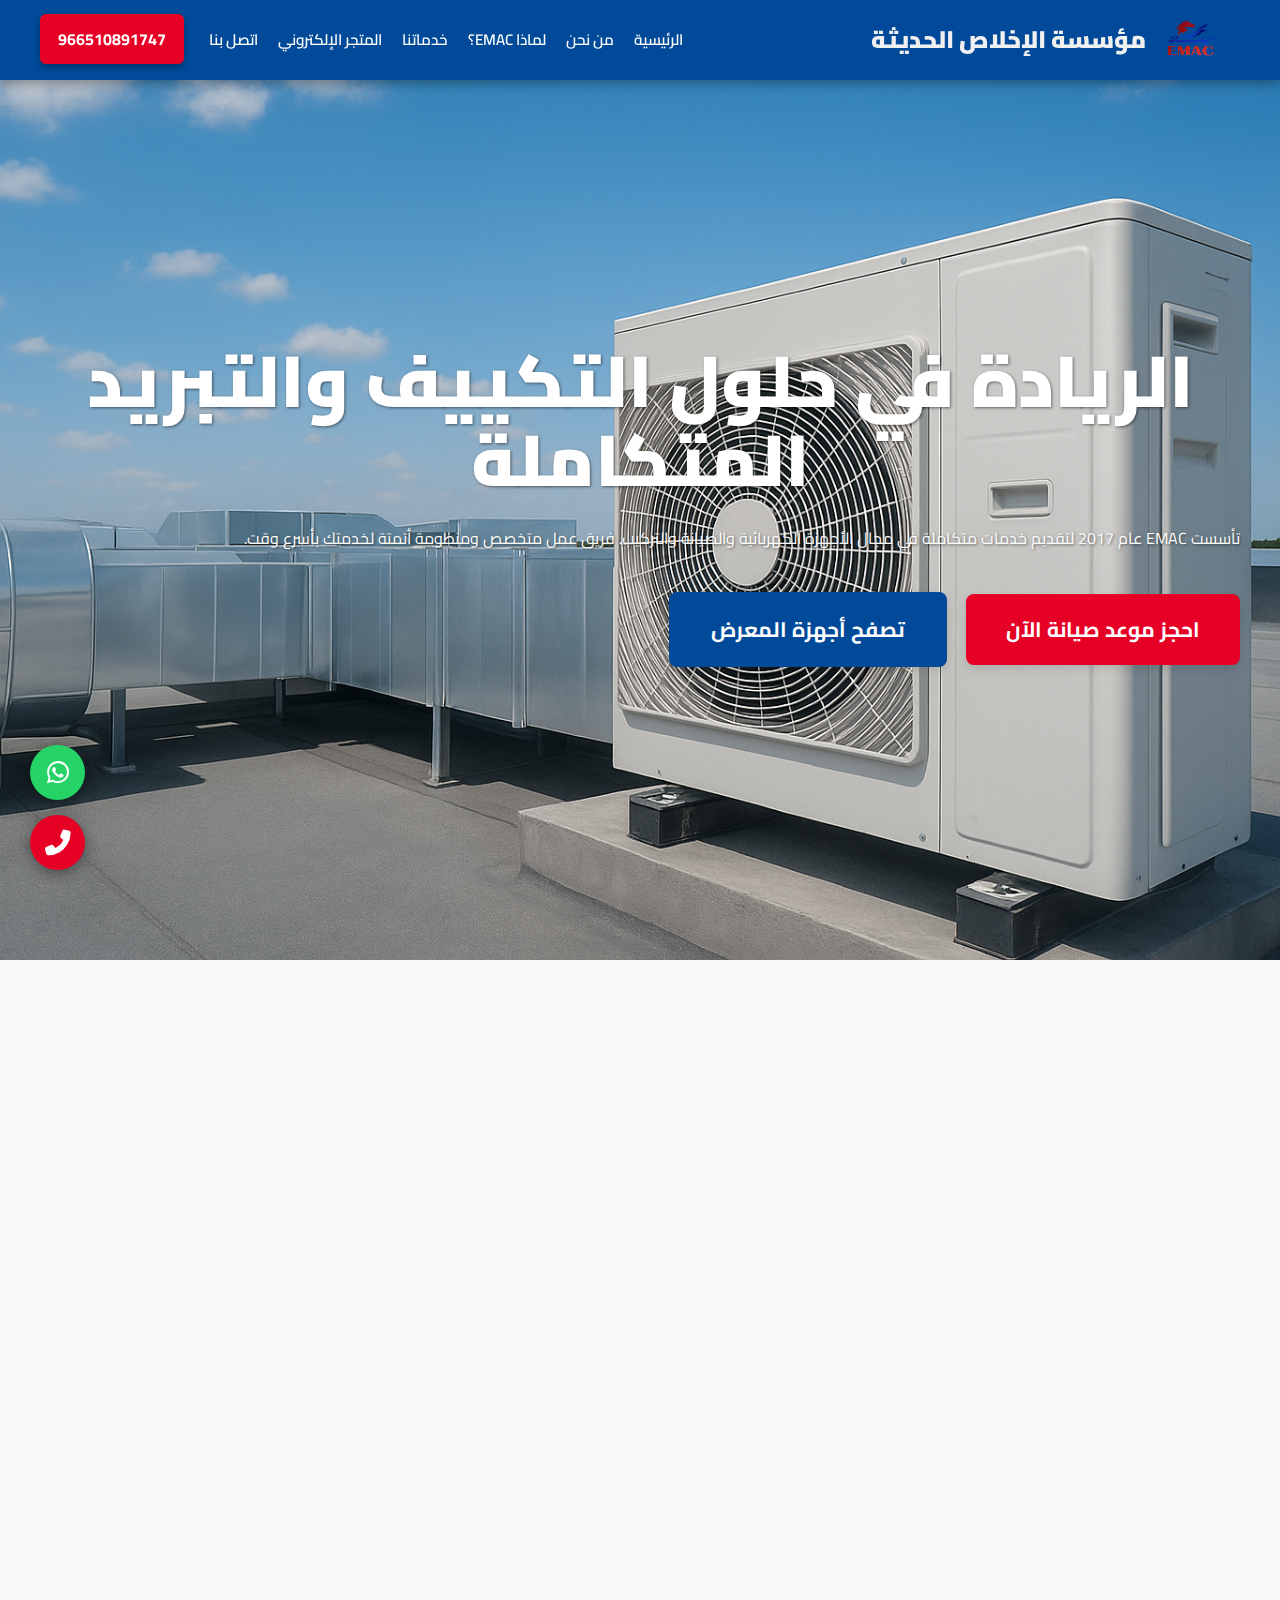
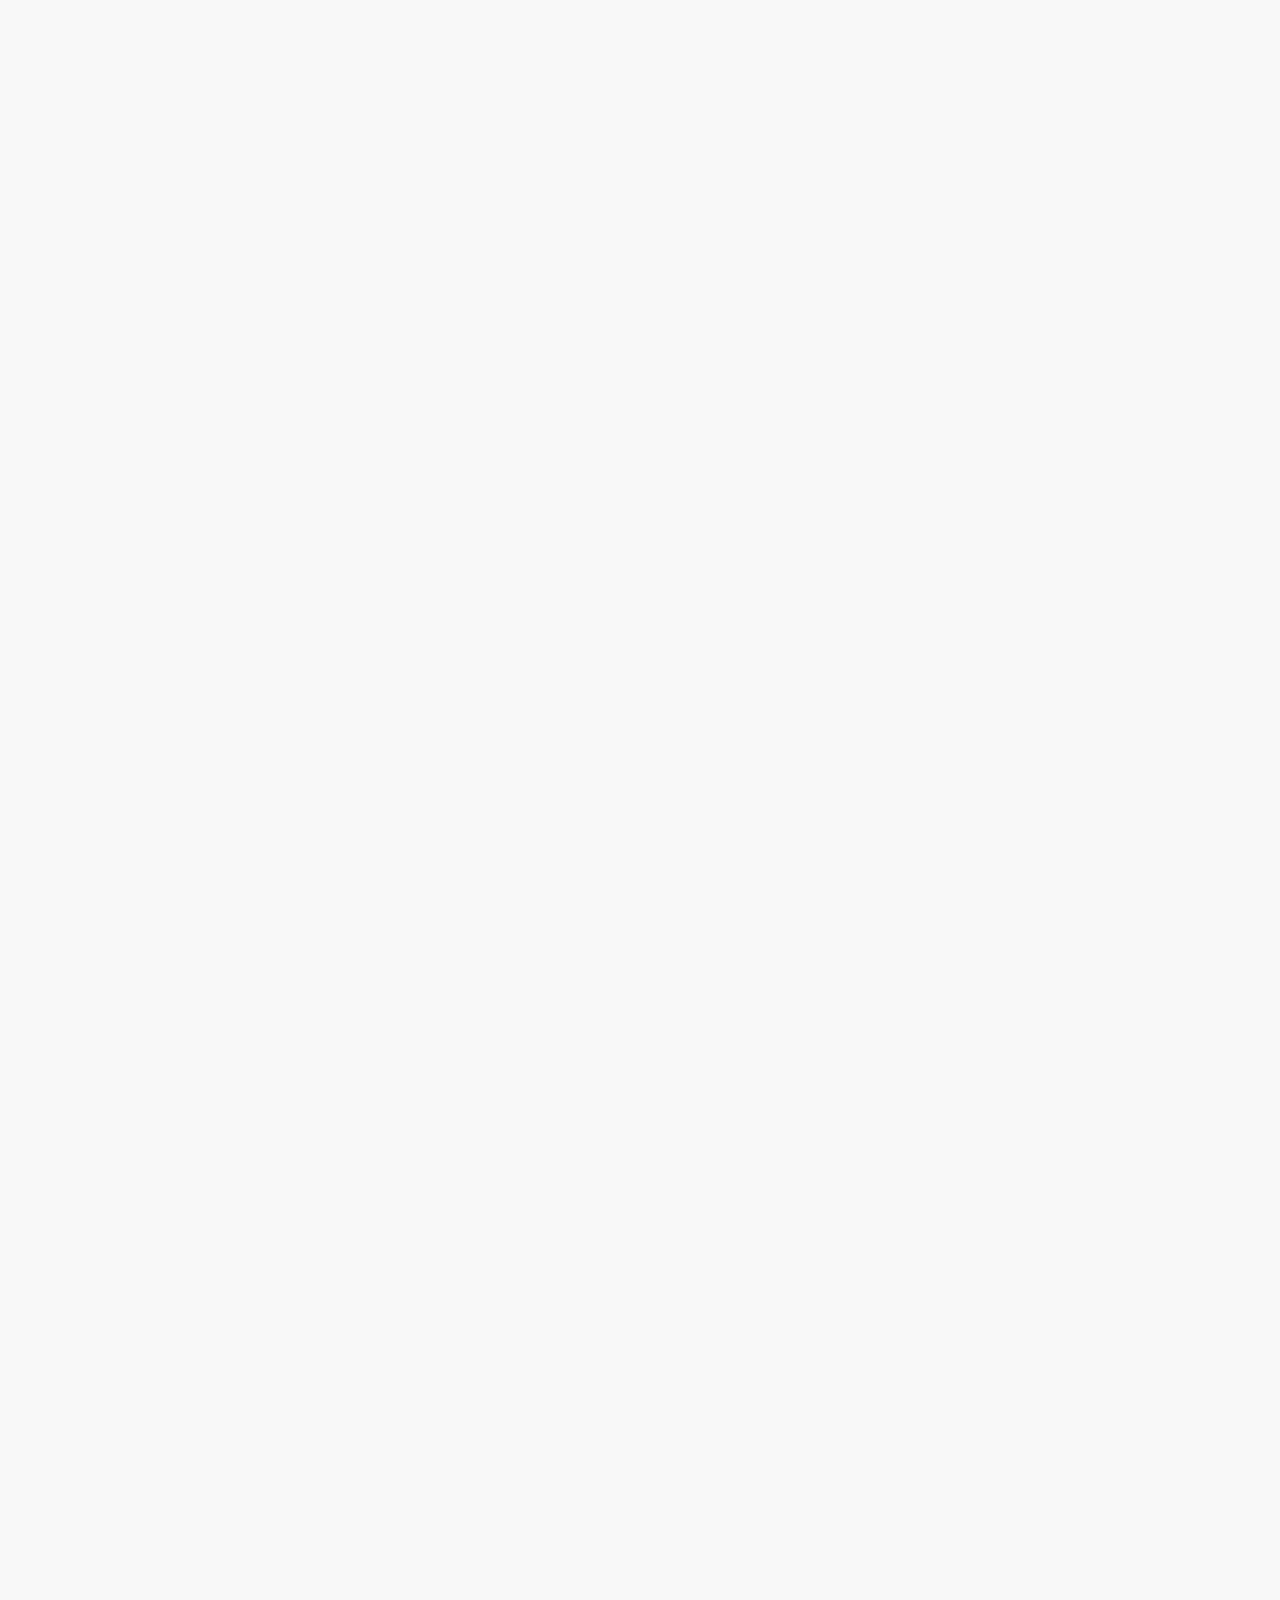
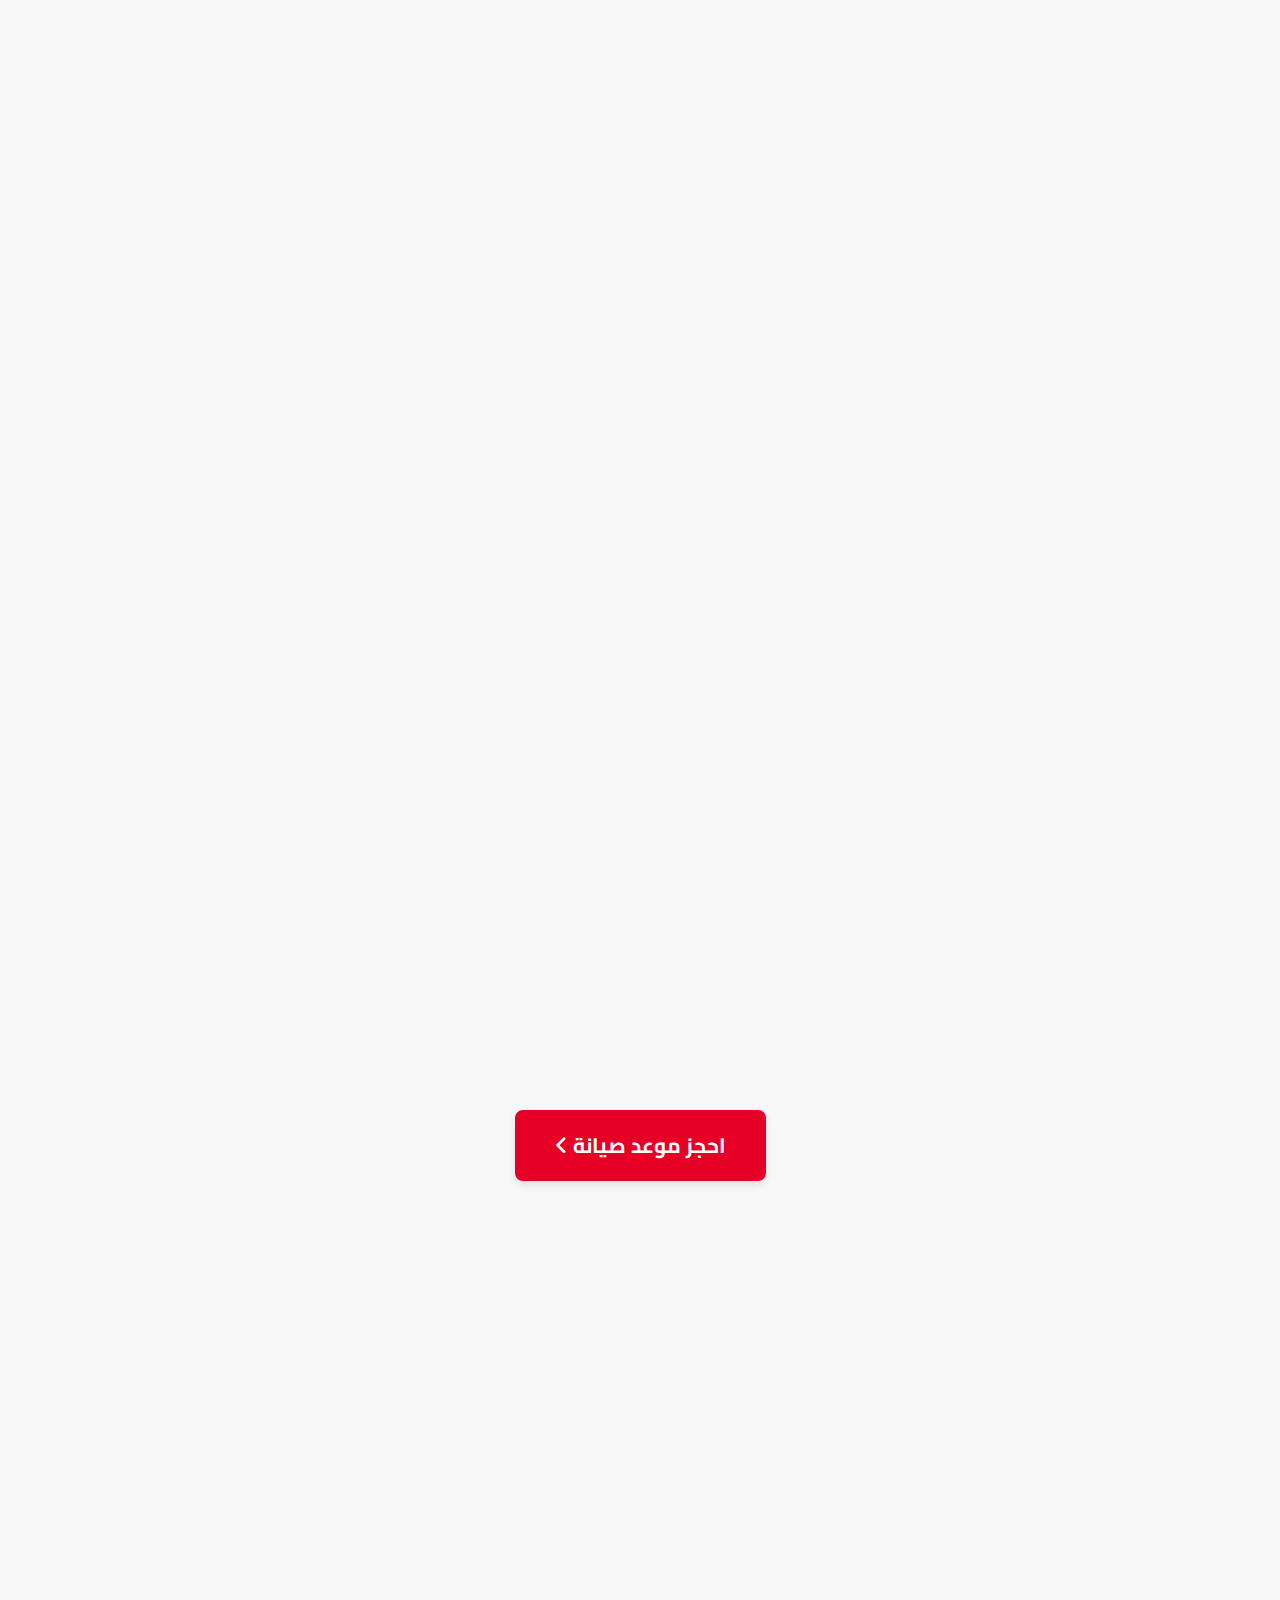
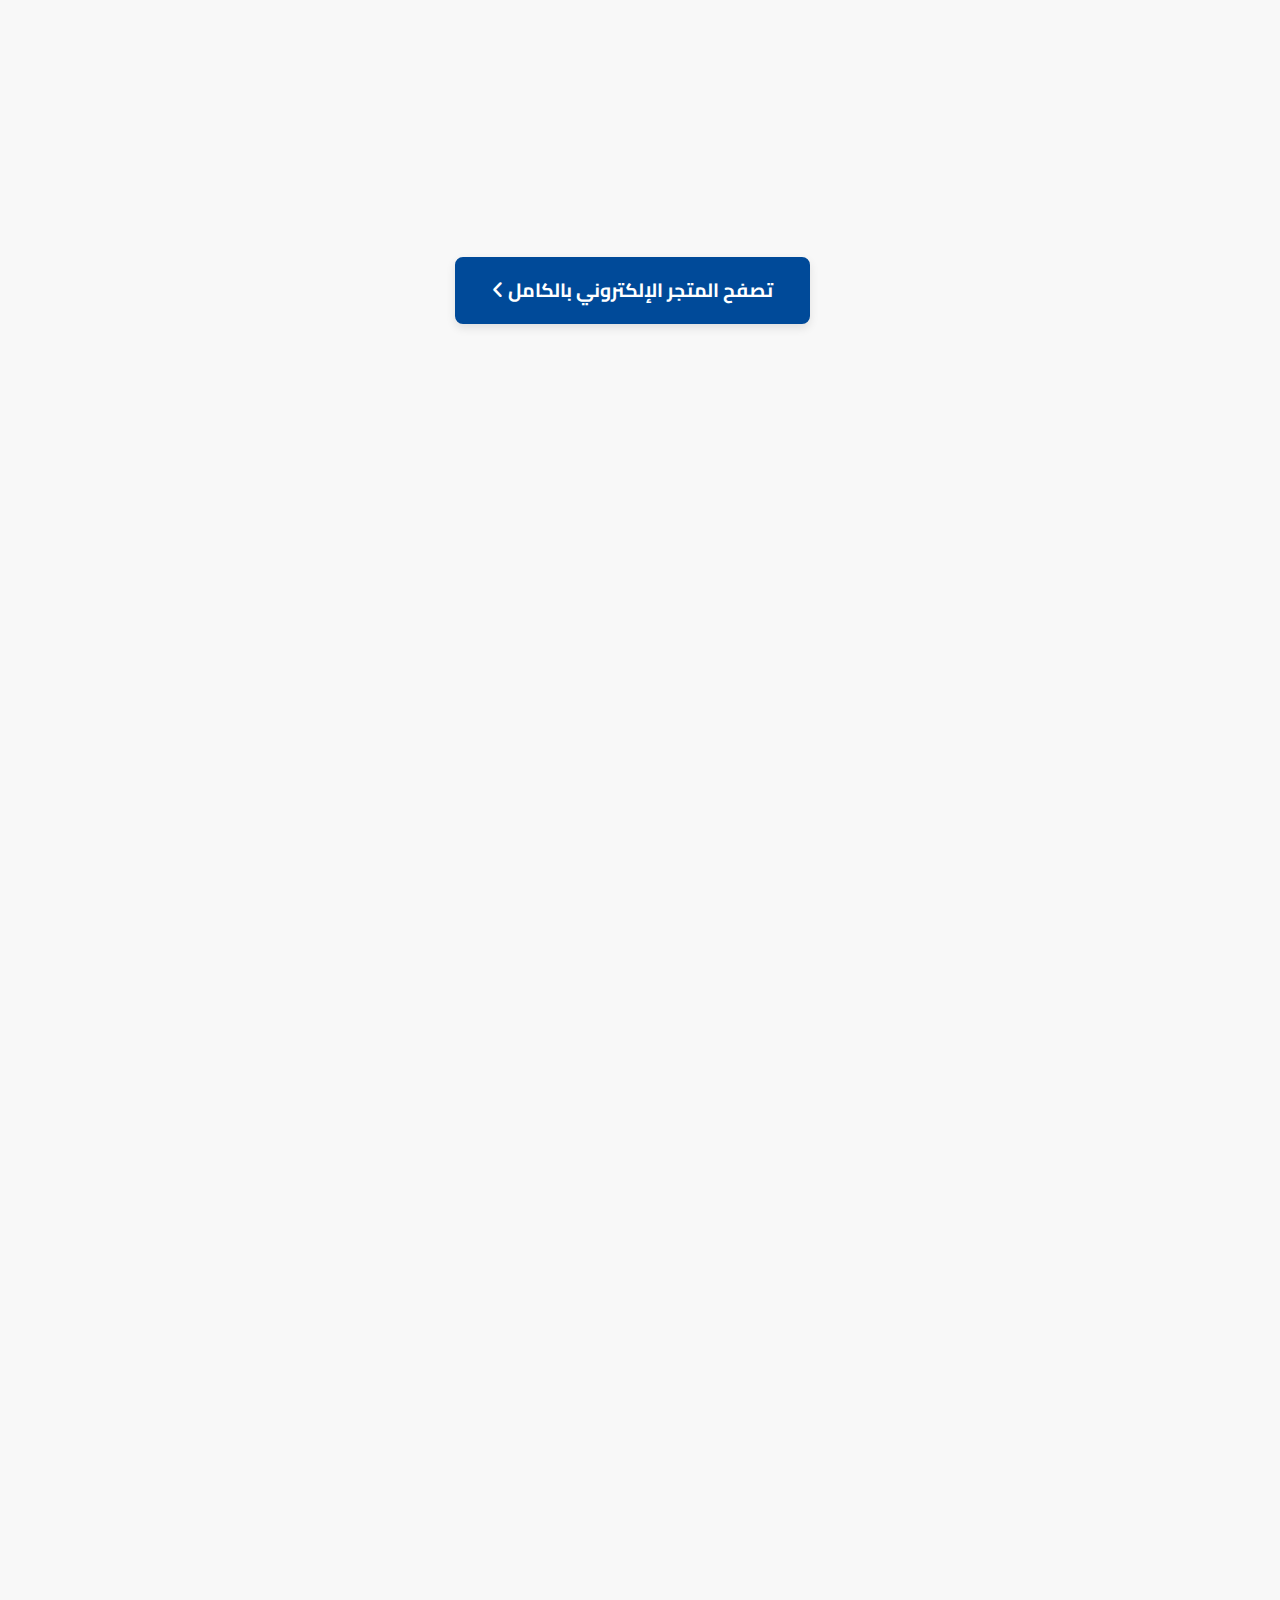
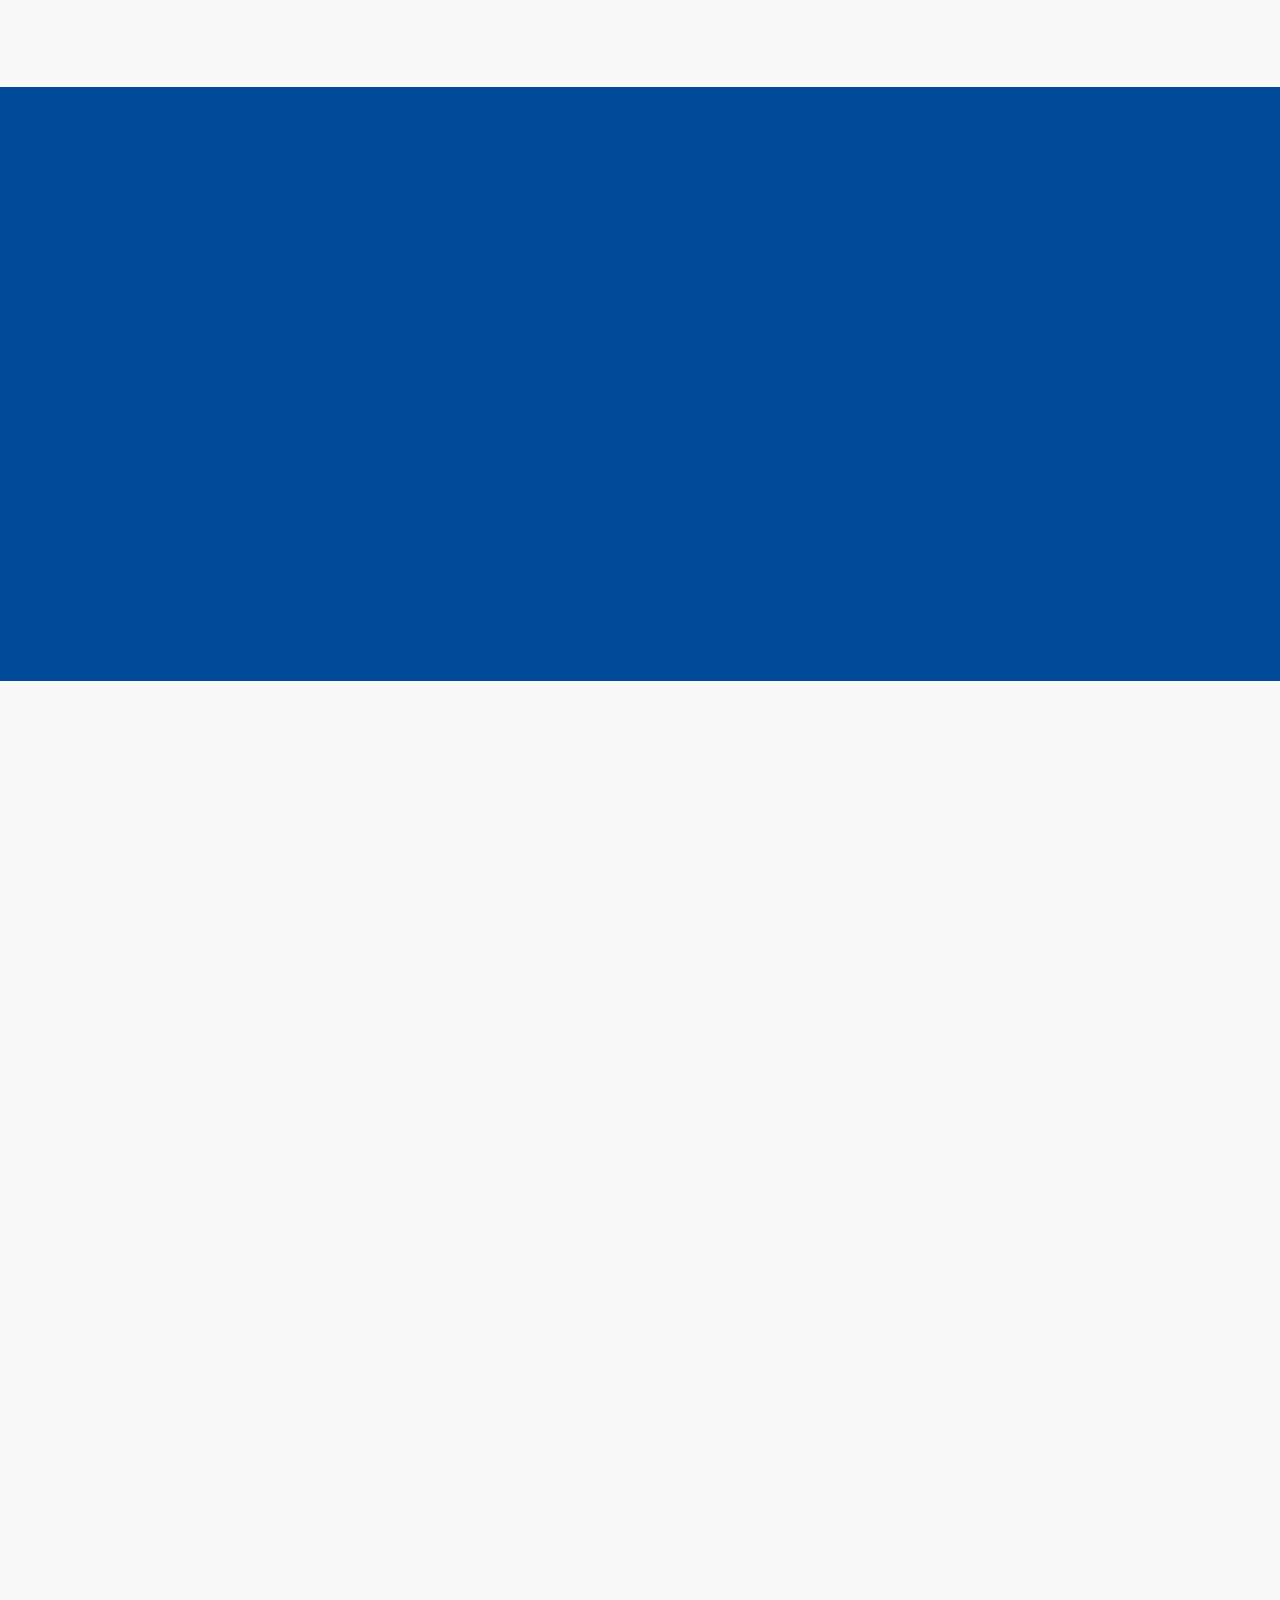
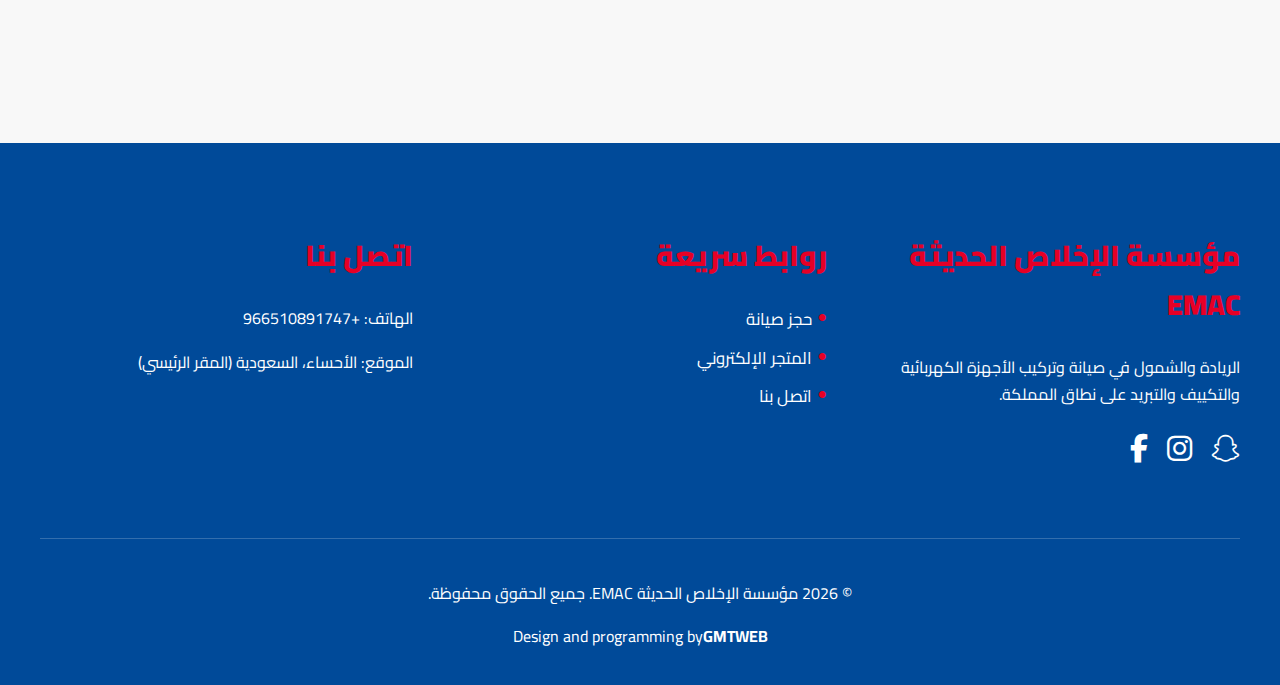
<file: index.html>
<!DOCTYPE html>
<html lang="ar" dir="rtl">

<head>
    <meta charset="UTF-8">
    <meta name="viewport" content="width=device-width, initial-scale=1.0">
    <title>EMAC | مؤسسة الإخلاص الحديثة - تكييف، تبريد، أجهزة كهربائية</title>
    <meta name="description"
        content="EMAC - مؤسسة الإخلاص الحديثة للتكييف والتبريد والأجهزة الكهربائية. خدمات تركيب وصيانة احترافية، متجر إلكتروني، وبرنامج أتمتة متكامل.">
    <meta name="keywords"
        content="EMAC, الإخلاص الحديثة, تكييف, تبريد, صيانة مكيفات, متجر أجهزة كهربائية, تركيب مكيفات, حجز مواعيد صيانة">

    <link rel="stylesheet" href="emac_style.css">

    <!-- Google Fonts - Cairo  -->
    <link rel="preconnect" href="https://fonts.googleapis.com">
    <link rel="preconnect" href="https://fonts.gstatic.com" crossorigin>
    <link href="https://fonts.googleapis.com/css2?family=Cairo:wght@400;700;900&display=swap" rel="stylesheet">

    <!-- Font Awesome (for icons) -->
    <link rel="stylesheet" href="https://cdnjs.cloudflare.com/ajax/libs/font-awesome/6.5.1/css/all.min.css">
</head>

<body>

    <header style="background-color: #004A99;">
        <div class="container">
            <div class="logo">
                <a href="#hero" class="logo-link">
                    <div class="logo-content">
                        <img src="images/emac_logo.png" alt="شعار EMAC - الإخلاص الحديثة" class="header-logo-img">
                        <span style="color: #f0f0f0;">مؤسسة الإخلاص الحديثة</span>
                    </div>
                </a>
            </div>

            <button class="hamburger-menu" aria-label="Toggle Navigation">
                <span class="bar"></span>
                <span class="bar"></span>
                <span class="bar"></span>
            </button>

            <div class="main-nav-wrapper">
                <nav>
                    <ul>
                        <li><a href="index.html">الرئيسية</a></li>
                        <li><a href="index.html#about">من نحن</a></li>
                        <li><a href="index.html#features">لماذا EMAC؟</a></li>
                        <li><a href="services.html">خدماتنا </a></li>
                        <li><a href="index.html#store">المتجر الإلكتروني</a></li>
                        <!-- <li><a href="automation.html">نظام  الإدارة</a></li> -->
                        <li><a href="index.html#contact">اتصل بنا</a></li>
                    </ul>
                </nav>
                <div class="contact-header">
                    <a href="tel:+966510891747" class="phone-number">966510891747</a>
                </div>
            </div>
        </div>
    </header>

    <main>
        <!-- (HERO Section) -->
        <section id="hero" class="page-section">
            <div class="container">
                <h1>الريادة في حلول التكييف والتبريد المتكاملة</h1>
                <p>تأسست EMAC عام 2017 لتقديم خدمات متكاملة في مجال الأجهزة الكهربائية والصيانة والتركيب. فريق عمل متخصص
                    ومنظومة أتمتة لخدمتك بأسرع وقت.</p>

                <div class="hero-actions">
                    <a href="services.html#booking-form" class="btn primary-btn large-btn">احجز موعد صيانة الآن</a>
                    <a href="#store" class="btn secondary-btn large-btn">تصفح أجهزة المعرض</a>
                </div>
            </div>
        </section>

        <!-- (About Section) -->
        <!-- index.html (قسم من نحن؟) -->

        <section id="about" class="page-section light-bg">
            <div class="container">
                <h2 class="animate-on-scroll">من نحن؟ | خبرتنا منذ 2017</h2>
                <div class="about-content">
                    <div class="animate-on-scroll">
                        <h3>مؤسسة الإخلاص الحديثة للتكييف والتبريد ومشروعات التكييف والأجهزة الكهربائية</h3>
                        <p>تأسست مؤسسة الإخلاص الحديثة للتكييف والتبريد عام 2017م، كإحدى فروع مجموعة العويشي التجارية،
                            لتقدم خدمات متكاملة في مجال تجارة الأجهزة المنزلية والصيانة والتركيب، ومشروعات التكييف
                            المركزي والأجهزة الكهربائية. ومنذ انطلاقتها، تبرز المؤسسة بتقديم حلول مبتكرة تلبي احتياجات
                            السوق السعودي، خاصة في المنطقة الشرقية، عبر فريق عمل مؤهل ونظام إداري متكامل.</p>

                        <h3 style="color: var(--secondary-color); font-size: 1.6em;">الرؤية: <i class="fas fa-eye"></i>
                        </h3>
                        <p>الريادة والتميز في خدمات وتجارة الأجهزة الكهربائية وأنظمة التكييف
                            والتبريد على نطاق المملكة العربية السعودية.</p>

                        <h3 style="color: var(--secondary-color); font-size: 1.6em;">الرسالة: <i
                                class="fas fa-bullhorn"></i></h3>
                        <p>تلبية احتياجات العميل وتقديم أفضل الخدمات بأقصى سرعة وكفاءة و
                            بأقل سعر.</p>

                        
                        <h3 style="color: var(--secondary-color); font-size: 1.6em;">قيمنا الأساسية: <i
                                class="fas fa-handshake"></i></h3>
                        <ul class="about-vision-list">
                            <li><i class="fas fa-check-circle"></i> الصدق والأمانة</li>
                            <li><i class="fas fa-check-circle"></i> سرعة الاستجابة</li>
                            <li><i class="fas fa-check-circle"></i> التميز في الأداء</li>
                            <li><i class="fas fa-check-circle"></i> جودة الأداء</li>
                            <li><i class="fas fa-check-circle"></i> التميز في إرضاء العميل</li>
                        </ul>

                        <h3 style="color: var(--secondary-color); font-size: 1.6em;">الغايات والأهداف: <i
                                class="fas fa-flag-checkered"></i></h3>
                        <ul class="about-vision-list">
                            <li><i class="fas fa-arrow-alt-circle-left"></i> تلبية احتياجات العملاء .</li>
                            <li><i class="fas fa-arrow-alt-circle-left"></i>وتقديم منتجات وخدمات ذات جودة عالية</li>
                            <li><i class="fas fa-arrow-alt-circle-left"></i> زيادة حجم المبيعات والحصة السوقية .</li>
                            <li><i class="fas fa-arrow-alt-circle-left"></i> زيادة ربحية المؤسسة.</li>
                            <li><i class="fas fa-arrow-alt-circle-left"></i> تقليل التكلفة.</li>
                            <li><i class="fas fa-arrow-alt-circle-left"></i> البحث عن فرص النمو.</li>
                            <li><i class="fas fa-arrow-alt-circle-left"></i> توصيل العلامة التجارية.</li>
                        </ul>

                    </div>
                    <img src="images/ChatGPT Image Nov 20, 2025, 12_53_30 AM.png" alt="فنيون من مؤسسة الإخلاص الحديثة"
                        class="about-image animate-on-scroll">
                </div>
            </div>
        </section>

        <!-- (Features Section - لماذا EMAC؟) -->
        <section id="features" class="page-section">
            <div class="container">
                <h2 class="animate-on-scroll">لماذا تختار مؤسسة الإخلاص الحديثة؟</h2>
                <div class="features-grid">
                    <div class="feature-item animate-on-scroll">
                        <i class="fas fa-award icon"></i>
                        <h3>الجودة والتميز</h3>
                        <p>التزام بأعلى معايير الجودة والمهنية في كافة خدمات الصيانة والتركيب.</p>
                    </div>
                    <div class="feature-item animate-on-scroll">
                        <i class="fas fa-shipping-fast icon"></i>
                        <h3>السرعة والالتزام</h3>
                        <p>نظام أتمتة يضمن أسرع استجابة والتزام دقيق بمواعيد حجز الصيانة.</p>
                    </div>
                    <div class="feature-item animate-on-scroll">
                        <i class="fas fa-handshake icon"></i>
                        <h3>الأمانة والثقة</h3>
                        <p>نعتمد على فنيين محترفين وموثوقين، ونلتزم بالشفافية التامة في التعامل.</p>
                    </div>
                    <div class="feature-item animate-on-scroll">
                        <i class="fas fa-cogs icon"></i>
                        <h3>خدمة متكاملة</h3>
                        <p>نوفر المتجر (المنتجات) وخدمة الصيانة (التركيب والإصلاح) تحت سقف واحد.</p>
                    </div>
                </div>
            </div>
        </section>

        <!-- (Services Section - الحجز والصيانة) -->
        <section id="services" class="page-section light-bg">
            <div class="container">
                <h2 class="animate-on-scroll">خدماتنا المتخصصة ومشاريع التركيب</h2>
                <p class="section-description animate-on-scroll">نقدم حلاً شاملاً لجميع احتياجات التكييف، التبريد،
                    وصيانة الأجهزة
                    الكهربائية، مع ضمان أعلى مستويات الجودة.</p>

                <div class="services-grid">
                    <div class="service-item animate-on-scroll">
                        <i class="fas fa-wind icon"></i>
                        <h3>تركيب وصيانة التكييف المركزي</h3>
                        <p>خدمات متكاملة لتركيب وصيانة أنظمة التكييف المركزي والتبريد للمخازن والمستودعات المبردة،
                            <strong style="color: var(--secondary-color);">وتمديد مواسير النحاس</strong>.
                        </p>
                    </div>
                    <div class="service-item animate-on-scroll">
                        <i class="fas fa-tools icon"></i>
                        <h3>صيانة الأجهزة المنزلية والكهربائية</h3>
                        <p>خدمات صيانة لجميع أنواع الأجهزة: ثلاجات، غسالات، شاشات عرض، والمكيفات بمختلف أنواعها.</p>
                    </div>
                    <div class="service-item animate-on-scroll">
                        <i class="fas fa-car-side icon"></i>
                        <h3>خدمة تكييف السيارات المبردة وغرف التبريد</h3>
                        <p>صيانة وإصلاح أنظمة تكييف السيارات المبردة وعربات النقل الخاصة بالمواد الغذائية، بالإضافة إلى
                            <strong style="color: var(--secondary-color);">تركيب وصيانة غرف التبريد والتجميد</strong>.
                        </p>
                    </div>
                </div>

                <div class="text-center" style="margin-top: 60px;">
                    <a href="services.html#booking-form" class="btn primary-btn large-btn">احجز موعد صيانة  <i
                            class="fas fa-angle-left"></i></a>
                </div>
            </div>
        </section>

        <!-- (Store/Products Section) -->
        <section id="store" class="page-section">
            <div class="container">
                <h2 class="animate-on-scroll">أجهزة المعرض (المنتجات)</h2>
                <p class="section-description animate-on-scroll">متجرنا يوفر مجموعة واسعة من الأجهزة الكهربائية عالية
                    الجودة بأسعار
                    تنافسية.</p>

                <div class="product-categories-grid">
                    <div class="category-card animate-on-scroll">مكيفات</div>
                    <div class="category-card animate-on-scroll">ثلاجات ومجمدات</div>
                    <div class="category-card animate-on-scroll">غسالات</div>
                    <div class="category-card animate-on-scroll">شاشات ومستلزمات عرض</div>
                    <div class="category-card animate-on-scroll">أجهزة المطابخ</div>
                    <div class="category-card animate-on-scroll">أجهزة صناعة القهوة</div>
                </div>

                <div class="text-center" style="margin-top: 50px;">
                    <a href="store.html" class="btn secondary-btn">تصفح المتجر الإلكتروني بالكامل <i
                            class="fas fa-angle-left"></i></a>
                </div>
            </div>
        </section>

        <section id="coverage" class="page-section light-bg">
            <div class="container">
                <h2 class="animate-on-scroll">نطاق خدماتنا</h2>
                <p class="section-description animate-on-scroll">مقرنا الرئيسي في **الأحساء** ونغطي خدمات الصيانة
                    والتركيب على **نطاق المملكة** في المشاريع الكبيرة (حسب الرؤية).</p>

                <div class="coverage-details animate-on-scroll">
                    <h3 style="color: var(--secondary-color); font-size: 1.8em; margin-top: 0;">خدمة فورية في:</h3>
                    <ul>
                        <li><i class="fas fa-map-marker-alt"></i> **الأحساء (جواثا) ** (المقر الرئيسي)</li>
                        <li><i class="fas fa-map-marker-alt"></i> **الدمام / الخبر**</li>
                        <li><i class="fas fa-map-marker-alt"></i> **الرياض**</li>
                    </ul>
                    <p class="note">لتغطية المدن الأخرى (كجدة، تبوك، إلخ)، يرجى التواصل معنا للاستفسار عن المشاريع
                        الكبيرة والخدمات المبرمجة مسبقاً.</p>
                </div>

                <div class="map-container animate-on-scroll">
                    <h3 style="text-align: center; margin-top: 50px; color: var(--primary-color);">موقع المقر الرئيسي
                        (الأحساء، جواثا)</h3>
                    <iframe
                        src="https://www.google.com/maps/embed?pb=!1m14!1m8!1m3!1d14605.02102027961!2d49.650892!3d25.5904873!3m2!1i1024!2i768!4f13.1!3m3!1m2!1s0x3e371f4961e00e05%3A0xf650f612d99c450e!2z2YPZhNis2K_Yp9iq2Yog2YTYudmE2YXYqtmIINmD2YjZhNin2K0!5e0!3m2!1sar!2ssa!4v1700516629931!5m2!1sar!2ssa"
                        width="100%" height="450"
                        style="border:0; border-radius: 12px; box-shadow: 0 5px 15px rgba(0,0,0,0.15);"
                        allowfullscreen="" loading="lazy" referrerpolicy="no-referrer-when-downgrade">
                    </iframe>
                </div>

            </div>
        </section>
        <!-- (Automation Section) -->

        <section id="app-promo" class="page-section blue-bg">
            <div class="container text-center">
                <h2 style="color: white;" class="animate-on-scroll">استخدم تطبيق EMAC لسهولة الحجز والتتبع</h2>
                <p class="section-description animate-on-scroll" style="color: #f0f0f0; margin-bottom: 30px;">
                    اكتشف نظام التتبع المباشر لطلب الصيانة وجدولة المواعيد من هاتفك.
                </p>
                
                <div class="app-download-links animate-on-scroll" style="display: flex; justify-content: center; gap: 20px;">
                    <a href="#" target="_blank" class="btn primary-btn large-btn">
                        <i class="fab fa-google-play"></i> تنزيل تطبيق العميل
                    </a>
                    <a href="#" target="_blank" class="btn secondary-btn large-btn" style="background-color: #555555; border-color: #555555;">
                        <i class="fab fa-apple"></i> تنزيل من App Store
                    </a>
                </div>

                <p class="section-description animate-on-scroll" style="color: #cccccc; font-size: 0.9em; margin-top: 30px;">
                    *نظام الجدولة الداخلي وتطبيق الفنيين مخصصان للإدارة التشغيلية فقط ولا يظهران للمتصفح.
                </p>
            </div>
        </section>



        <!-- (Contact Us Section) -->
        <section id="contact" class="page-section">
            <div class="container">
                <h2 class="animate-on-scroll">تواصل معنا</h2>
                <p class="section-description animate-on-scroll">نحن جاهزون لخدمتك في الأحساء والمنطقة الشرقية. (المقر
                    الأساسي: الأحساء)
                </p>

                <div class="contact-grid">
                    <!-- نموذج الاتصال/حجز مبدئي -->
                    <div class="contact-form animate-on-scroll">
                        <h3>طلب خدمة صيانة/تركيب</h3>
                        <form action="submit_form.php" method="POST">
                            <div class="form-group">
                                <label for="name">الاسم:</label>
                                <input type="text" id="name" name="name" required>
                            </div>
                            <div class="form-group">
                                <label for="phone">رقم الهاتف:</label>
                                <input type="tel" id="phone" name="phone" required>
                            </div>

                            <!-- التعديل هنا: إضافة class="select-wrapper" إلى div الحقل -->
                            <div class="form-group select-wrapper">
                                <label for="service">الخدمة المطلوبة:</label>
                                <select id="service" name="service" required>
                                    <option value="">اختر نوع الخدمة</option>
                                    <option value="ac_maint">صيانة مكيف</option>
                                    <option value="ac_install">تركيب مكيف</option>
                                    <option value="pipe_ext">تمديد مواسير النحاس</option>
                                    <option value="appliance_repair">صيانة جهاز كهربائي</option>
                                    <option value="other">أخرى</option>
                                </select>
                            </div>

                            <button type="submit" class="btn primary-btn btn-submit">إرسال الطلب</button>
                        </form>
                    </div>

                    <!-- معلومات الاتصال -->
                    <div class="contact-info animate-on-scroll">
                        <h3>معلومات الاتصال</h3>
                        <p><i class="fas fa-phone-alt"></i> الهاتف: <a href="tel:+966510891747">+966510891747</a></p>
                        <p><i class="fas fa-envelope"></i> البريد الإلكتروني: <a
                                href="mailto:info@emac-aw.com">info@emac-aw.com</a></p>
                        <!-- تعديل الموقع الفعلي وإضافة رابط الخريطة -->
                        <p><i class="fas fa-map-marker-alt"></i> الموقع: الأحساء، جواثا، المملكة العربية السعودية <a
                                href="https://maps.app.goo.gl/By2ruEH6gTaW197d8" target="_blank">(رابط الخريطة)</a></p>

                        <h3>تابعنا على</h3>
                        <div class="social-links-contact">
                            <a href="https://wa.me/966564133825" target="_blank" aria-label="WhatsApp"><i
                                    class="fab fa-whatsapp"></i></a>
                            <a href="https://www.snapchat.com/add/emac-aw3388" target="_blank" aria-label="Snapchat"><i
                                    class="fab fa-snapchat-ghost"></i></a>
                            <a href="https://www.instagram.com/emac3388/" target="_blank" aria-label="Instagram"><i
                                    class="fab fa-instagram"></i></a>
                            <a href="https://www.facebook.com/share/17FKKvL4oy/" target="_blank"
                                aria-label="Facebook"><i class="fab fa-facebook-f"></i></a>
                        </div>
                    </div>
                </div>
            </div>
        </section>

        <!-- Fixed Contact Buttons -->
        <div class="fixed-contact-buttons">
            <a href="https://wa.me/966564133825" target="_blank" class="floating-btn whatsapp-btn"
                aria-label="تواصل واتساب">
                <i class="fab fa-whatsapp"></i>
            </a>
            <a href="tel:+966510891747" class="floating-btn phone-btn" aria-label="اتصال هاتفي">
                <i class="fas fa-phone-alt"></i>
            </a>
        </div>
    </main>

    <footer>
        <div class="container">
            <div class="footer-grid">

                <!-- العمود 1: معلومات عامة ومتابعة -->
                <div class="footer-col">
                    <h3>مؤسسة الإخلاص الحديثة EMAC</h3>
                    <p>الريادة والشمول في صيانة وتركيب الأجهزة الكهربائية والتكييف والتبريد على نطاق المملكة.</p>
                    <div class="social-links">
                        <a href="https://www.snapchat.com/add/emac-aw3388" target="_blank" aria-label="Snapchat"><i
                                class="fab fa-snapchat-ghost"></i></a>
                        <a href="https://www.instagram.com/emac3388/" target="_blank" aria-label="Instagram"><i
                                class="fab fa-instagram"></i></a>
                        <a href="https://www.facebook.com/share/17FKKvL4oy/" target="_blank" aria-label="Facebook"><i
                                class="fab fa-facebook-f"></i></a>
                    </div>
                </div>

                <!-- العمود 2: روابط سريعة -->
                <div class="footer-col">
                    <h3>روابط سريعة</h3>
                    <ul>
                        <li><a href="services.html">حجز صيانة</a></li>
                        <li><a href="#store">المتجر الإلكتروني</a></li>
                        <!-- <li><a href="automation.html">نظام n8n للإدارة</a></li> -->
                        <li><a href="#contact">اتصل بنا</a></li>
                    </ul>
                </div>

                <!-- العمود 3: اتصل بنا (معلومات الاتصال) -->
                <div class="footer-col" id="contact-footer">
                    <h3>اتصل بنا</h3>
                    <p>الهاتف: <a href="tel:+2966510891747">+966510891747</a></p>
                    <p>الموقع: الأحساء، السعودية (المقر الرئيسي)</p>
                </div>

            </div>
            <div class="copyright">
                <p>&copy; <span id="current-year"></span> مؤسسة الإخلاص الحديثة EMAC. جميع الحقوق محفوظة.</p>
                <p class="footer-note">Design and programming by<a
                        href="https://www.facebook.com/profile.php?id=100090592885243&mibextid=ZbWKwL"
                        target="_blank"><strong>GMTWEB</strong> </a> </p>
            </div>
        </div>
    </footer>
    <script src="main.js"></script>
</body>

</html>
</file>
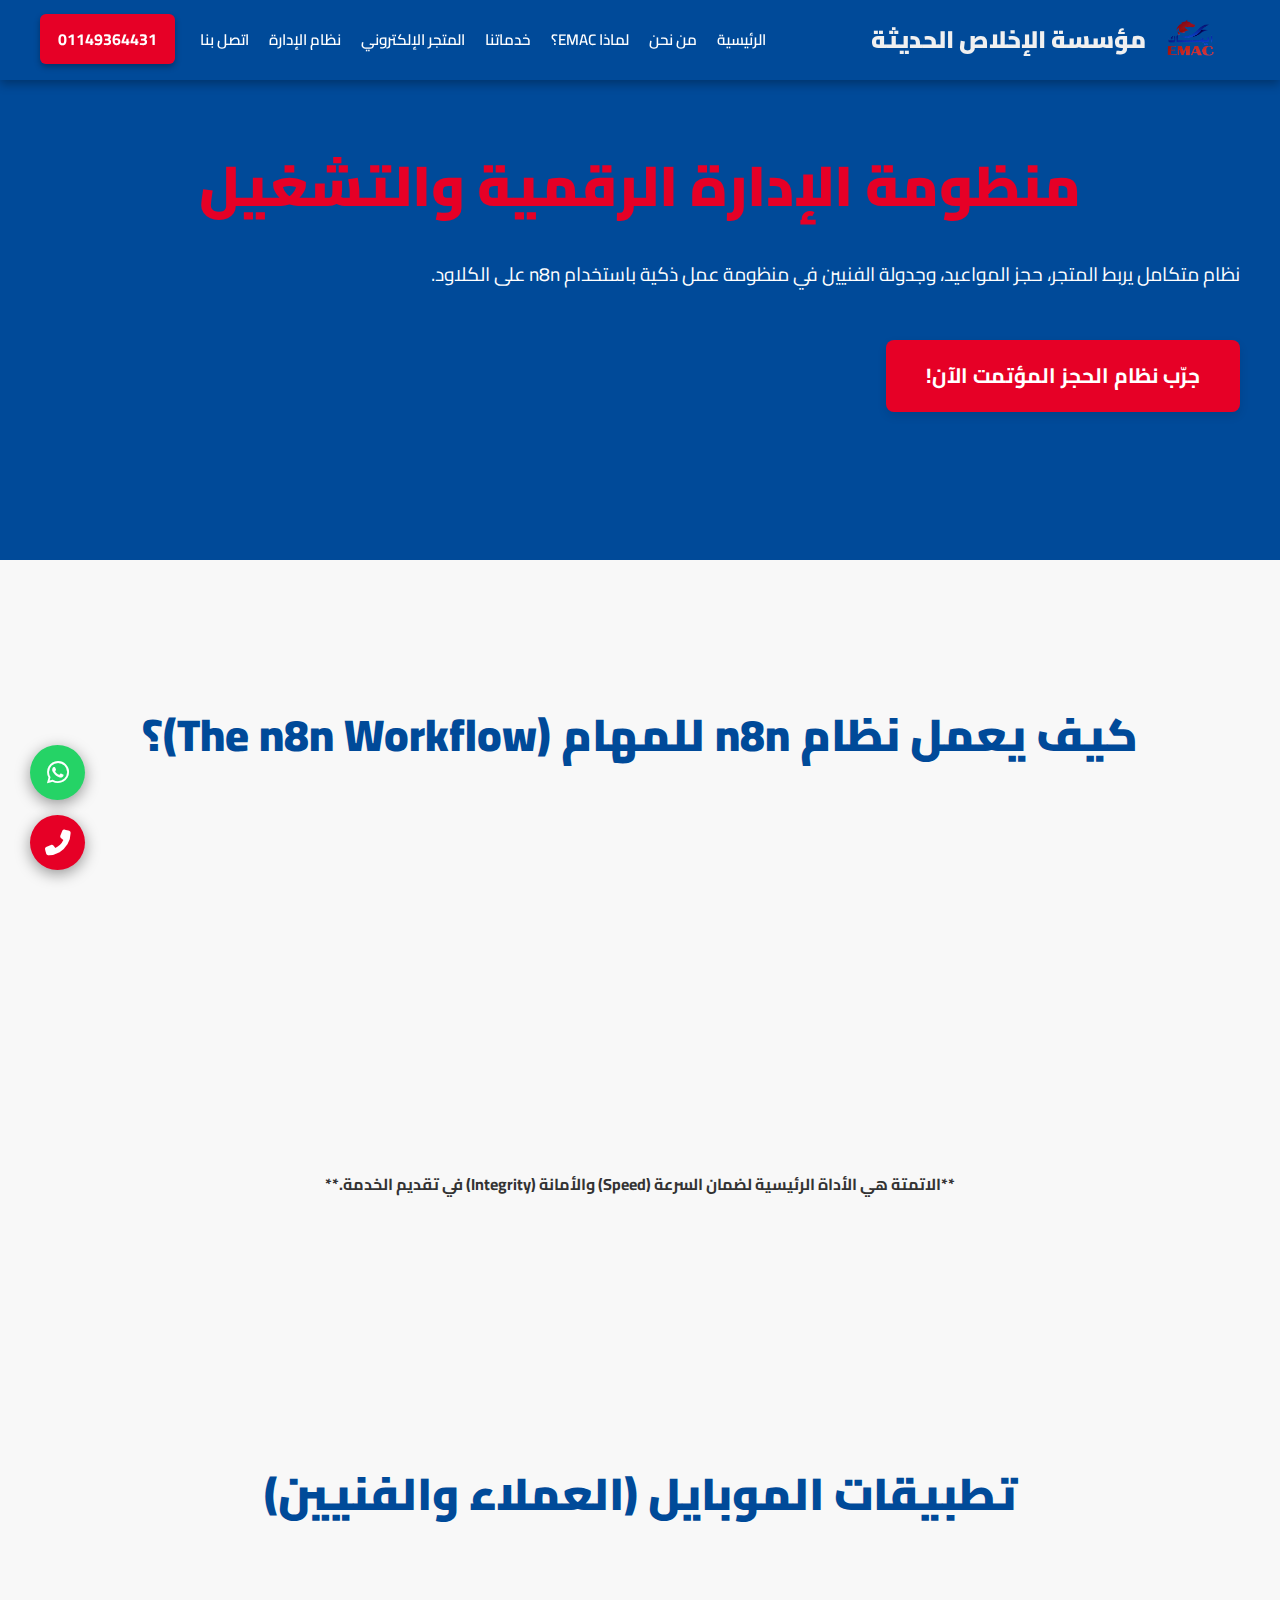
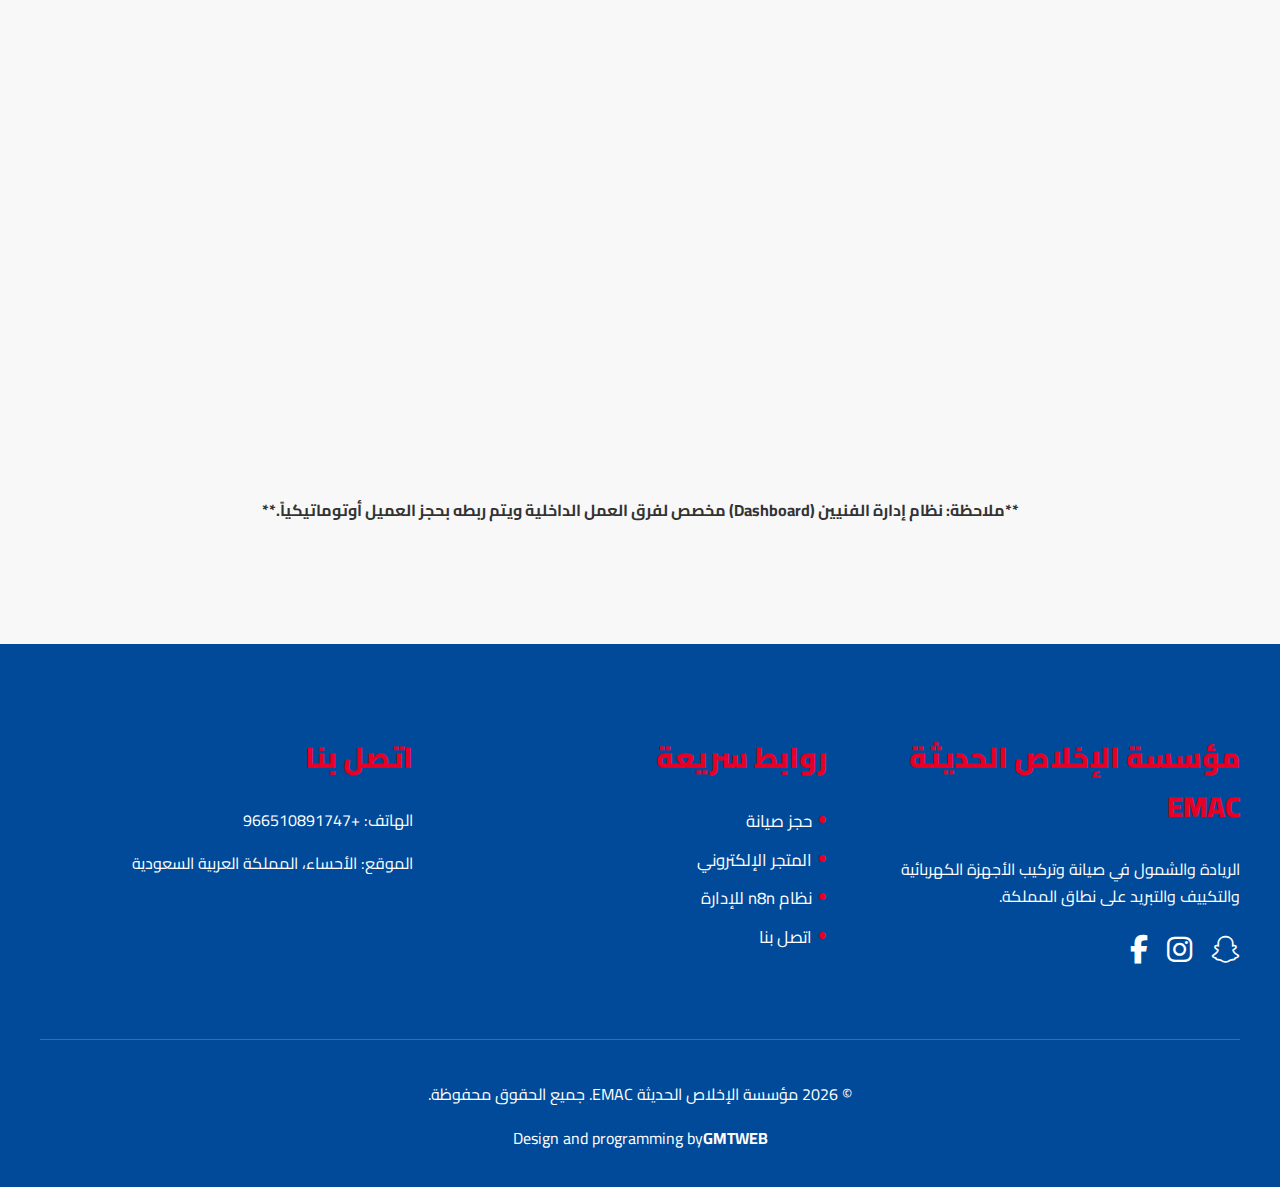
<file: automation.html>
<!DOCTYPE html>
<html lang="ar" dir="rtl">
<head>
    <meta charset="UTF-8">
    <meta name="viewport" content="width=device-width, initial-scale=1.0">
    <title>نظام EMAC للإدارة والتشغيل | منظومة حجز مؤتمت وتطبيقات</title>
    <meta name="description" content="منظومة الإدارة الرقمية والتشغيل المؤتمت من EMAC باستخدام n8n: ربط فوري بين حجز العميل وتطبيق جدول الفنيين، مع إشعارات آلية لضمان سرعة وجودة الخدمة.">
    <meta name="keywords" content="نظام n8n, تطبيق الفنيين, تطبيق حجز المواعيد, جدولة الصيانة, نظام إدارة EMAC">
    
    <link rel="stylesheet" href="emac_style.css">
    
    <!-- Google Fonts - Cairo -->
    <link rel="preconnect" href="https://fonts.googleapis.com">
    <link rel="preconnect" href="https://fonts.gstatic.com" crossorigin>
    <link href="https://fonts.googleapis.com/css2?family=Cairo:wght@400;700;900&display=swap" rel="stylesheet">

    <!-- Font Awesome (for icons) -->
    <link rel="stylesheet" href="https://cdnjs.cloudflare.com/ajax/libs/font-awesome/6.5.1/css/all.min.css">
</head>

<body>

   <header style="background-color: #004A99;">
        <div class="container">
            <div class="logo">
                <a href="#hero" class="logo-link">
                    <div class="logo-content">
                        <img src="images/emac_logo.png" alt="شعار EMAC - الإخلاص الحديثة" class="header-logo-img">
                        <span style="color: #f0f0f0;">مؤسسة الإخلاص الحديثة</span>
                    </div>
                </a>
            </div>

            <button class="hamburger-menu" aria-label="Toggle Navigation">
                <span class="bar"></span>
                <span class="bar"></span>
                <span class="bar"></span>
            </button>

            <div class="main-nav-wrapper">
                <nav>
                    <ul>
                        <li><a href="index.html">الرئيسية</a></li>
                        <li><a href="index.html#about">من نحن</a></li>
                        <li><a href="index.html#features">لماذا EMAC؟</a></li>
                        <li><a href="index.html#services.html">خدماتنا </a></li>
                        <li><a href="index.html#store">المتجر الإلكتروني</a></li>
                        <li><a href="automation.html">نظام الإدارة</a></li>
                        <li><a href="index.html#contact">اتصل بنا</a></li>
                    </ul>
                </nav>
                <div class="contact-header">
                    <a href="tel:+201149364431" class="phone-number">01149364431</a>
                </div>
            </div>
        </div>
    </header>


    <main>
        <!-- HERO Section for Automation Page -->
        <section id="automation-detail" class="page-section blue-bg hero-sub-page">
            <div class="container">
                <h1 style="color: var(--secondary-color);">منظومة الإدارة الرقمية والتشغيل</h1>
                <p style="color: white; font-size: 1.2em;">نظام متكامل يربط المتجر، حجز المواعيد، وجدولة الفنيين في منظومة عمل ذكية باستخدام n8n على الكلاود.</p>
                <a href="services.html#booking-form" class="btn primary-btn large-btn" style="margin-top: 30px;"> جرّب نظام الحجز المؤتمت الآن!</a>
            </div>
        </section>

        <!-- Automation Workflow -->
        <section id="workflow" class="page-section light-bg">
            <div class="container">
                <h2>كيف يعمل نظام n8n للمهام (The n8n Workflow)؟</h2>
                
                <div class="workflow-steps-grid">
                    <div class="workflow-step animate-on-scroll">
                        <span class="step-number">1</span>
                        <h3>طلب الحجز (Trigger)</h3>
                        <p>العميل يحجز موعدًا من الموقع أو التطبيق، مما يُشغّل سير عمل (Workflow) جديد في n8n.</p>
                    </div>
                    <div class="workflow-step animate-on-scroll">
                        <span class="step-number">2</span>
                        <h3>التوزيع الذكي (Allocation)</h3>
                        <p>نظام n8n يحدد أقرب وأنسب فني للصيانة (حسب التخصص والموقع والجدول الزمني). </p>
                    </div>
                    <div class="workflow-step animate-on-scroll">
                        <span class="step-number">3</span>
                        <h3>تطبيق الفني (Technician App)</h3>
                        <p>إضافة الموعد تلقائيًا إلى جدول الفني في تطبيقه، مع جميع تفاصيل المهمة.</p>
                    </div>
                    <div class="workflow-step animate-on-scroll">
                        <span class="step-number">4</span>
                        <h3>إشعارات العميل (Notifications)</h3>
                        <p>إرسال تأكيد الحجز وإشعارات تذكيرية وتحديثات حالة الطلب عبر WhatsApp/SMS.</p>
                    </div>
                    <div class="workflow-step animate-on-scroll">
                        <span class="step-number">5</span>
                        <h3>إغلاق وتقييم (Feedback)</h3>
                        <p>بعد إتمام المهمة، يُرسل النظام استبيان رضا للعميل آليًا لضمان الجودة.</p>
                    </div>
                </div>
                
                <p class="text-center" style="margin-top: 60px; font-weight: 700;">**الاتمتة هي الأداة الرئيسية لضمان السرعة (Speed) والأمانة (Integrity) في تقديم الخدمة.**</p>
            </div>
        </section>

        <!-- Mobile Apps Showcase -->
        <section id="mobile-apps" class="page-section">
            <div class="container">
                <h2>تطبيقات الموبايل (العملاء والفنيين)</h2>
                
                <div class="app-showcase-grid">
                    
                    <div class="app-card animate-on-scroll">
                        <i class="fas fa-user-alt icon"></i>
                        <h3>تطبيق العميل (الحجز والتتبع)</h3>
                        <p>تطبيق يتيح للعميل: سهولة حجز موعد الصيانة، تتبع حالة الطلب، مشاهدة موقع الفني على الخريطة، تقديم تقييم الخدمة. (متاح للتحميل من متاجر التطبيقات)</p>
                        <a href="#" class="btn primary-btn" style="margin-top: 20px;">تنزيل تطبيق العميل (Google Play)</a>
                    </div>
                    
                    <div class="app-card animate-on-scroll">
                        <i class="fas fa-tools icon"></i>
                        <h3>تطبيق الفنيين (جدول المواعيد) - داخلي</h3>
                        <p>تطبيق مخصص لـ **العمليات الداخلية** يعرض للفنيين: جدول المواعيد اليومي، تفاصيل الخدمة، موقع العميل، وإمكانية تحديث حالة المهمة. **(مخصص للفرق الداخلية)**</p>
                        <a href="#" class="btn secondary-btn" style="margin-top: 20px;">الدخول إلى لوحة إدارة الفنيين</a>
                    </div>
                </div>
                <p class="text-center" style="margin-top: 40px; font-weight: 700; color: var(--dark-text);">**ملاحظة: نظام إدارة الفنيين (Dashboard) مخصص لفرق العمل الداخلية ويتم ربطه بحجز العميل أوتوماتيكياً.**</p>
            </div>
        </section>


        <!-- Fixed Contact Buttons -->
     <div class="fixed-contact-buttons">
            <a href="https://wa.me/966564133825" target="_blank" class="floating-btn whatsapp-btn" aria-label="تواصل واتساب">
                <i class="fab fa-whatsapp"></i>
            </a>
            <a href="tel:+966510891747" class="floating-btn phone-btn" aria-label="اتصال هاتفي">
                <i class="fas fa-phone-alt"></i>
            </a>
        </div>
    </main>

    <footer>
        <div class="container">
            <div class="footer-grid">
                
                <!-- العمود 1: معلومات عامة ومتابعة -->
                <div class="footer-col">
                    <h3>مؤسسة الإخلاص الحديثة EMAC</h3>
                    <p>الريادة والشمول في صيانة وتركيب الأجهزة الكهربائية والتكييف والتبريد على نطاق المملكة.</p> 
                   <div class="social-links">
                        <a href="https://www.snapchat.com/add/emac-aw3388" target="_blank" aria-label="Snapchat"><i class="fab fa-snapchat-ghost"></i></a>
                        <a href="https://www.instagram.com/emac3388/" target="_blank" aria-label="Instagram"><i class="fab fa-instagram"></i></a>
                        <a href="https://www.facebook.com/share/17FKKvL4oy/" target="_blank" aria-label="Facebook"><i class="fab fa-facebook-f"></i></a>
                    </div>
                </div>
                
                <!-- العمود 2: روابط سريعة -->
                <div class="footer-col">
                    <h3>روابط سريعة</h3>
                    <ul>
                        <li><a href="services.html">حجز صيانة</a></li>
                        <li><a href="store.html">المتجر الإلكتروني</a></li>
                        <li><a href="automation.html">نظام n8n للإدارة</a></li>
                        <li><a href="#contact-footer">اتصل بنا</a></li>
                    </ul>
                </div>
                
                <!-- العمود 3: اتصل بنا (معلومات الاتصال) -->
                <div class="footer-col" id="contact-footer">
                    <h3>اتصل بنا</h3>
                    <p>الهاتف: <a href="tel:+966510891747">+966510891747</a></p>
                    <p>الموقع: الأحساء، المملكة العربية السعودية</p> 
                </div>
                
            </div>
            <div class="copyright">
                <p>&copy; <span id="current-year"></span> مؤسسة الإخلاص الحديثة EMAC. جميع الحقوق محفوظة.</p>
  <p class="footer-note">Design and programming by<a
                        href="https://www.facebook.com/profile.php?id=100090592885243&mibextid=ZbWKwL"
                        target="_blank"><strong>GMTWEB</strong> </a> </p>            </div>
        </div>
    </footer>
    <script src="main.js"></script>
</body>
</html>
</file>
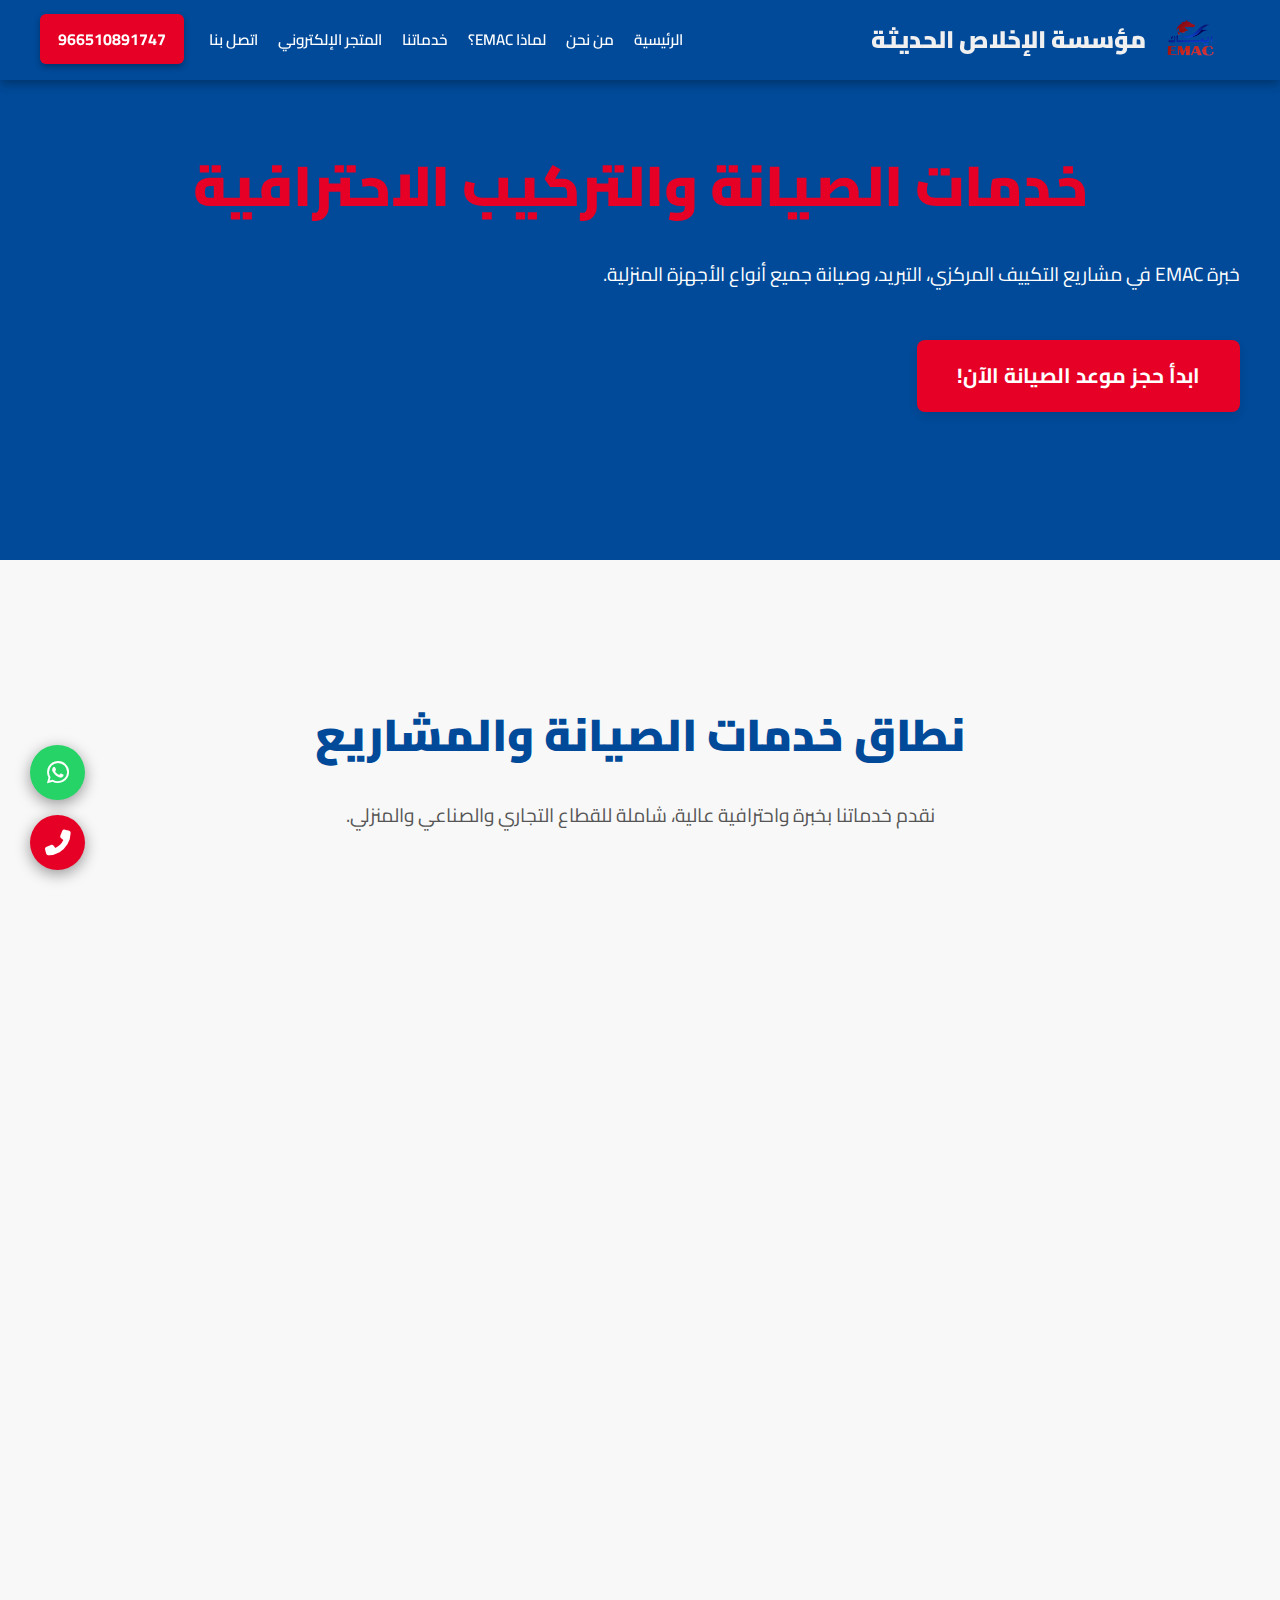
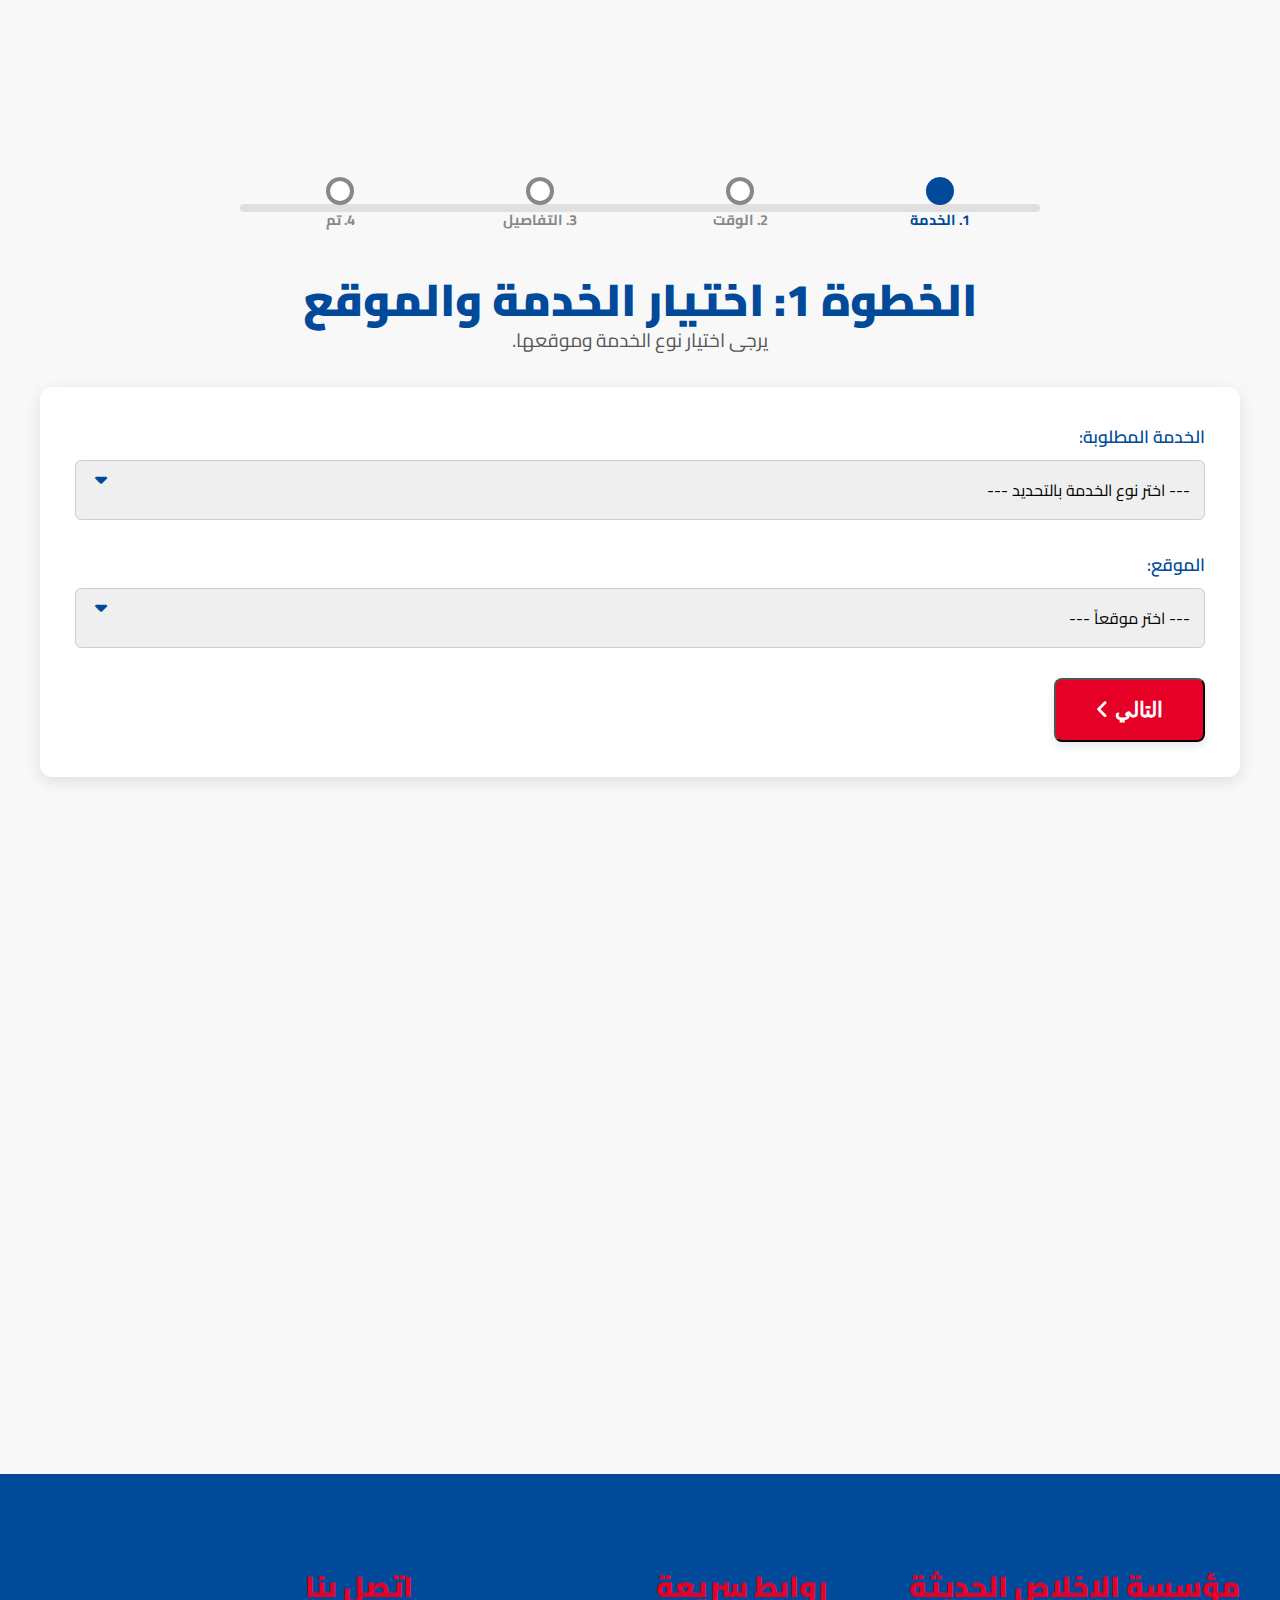
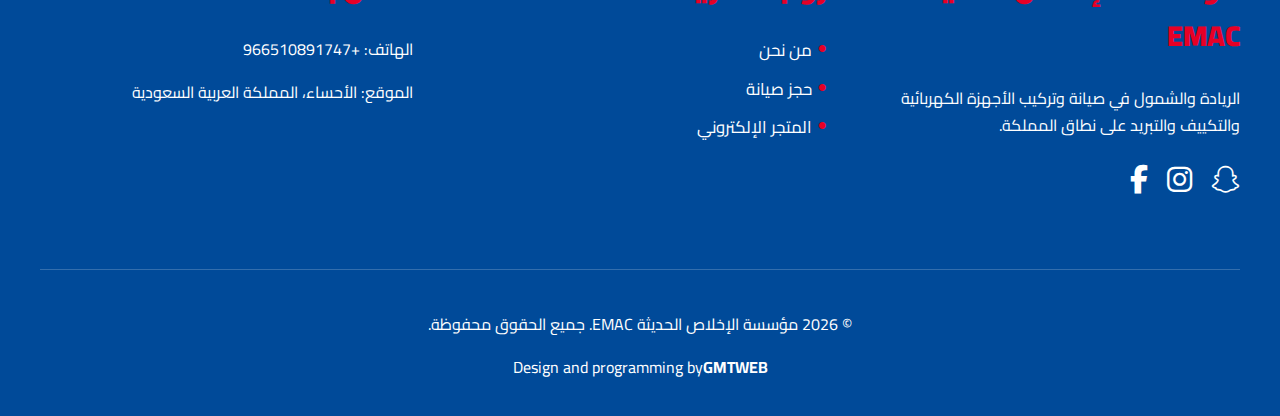
<file: services.html>
<!DOCTYPE html>
<html lang="ar" dir="rtl">

<head>
    <meta charset="UTF-8">
    <meta name="viewport" content="width=device-width, initial-scale=1.0">
    <title>خدمات EMAC | حجز مواعيد الصيانة، التركيب، والتبريد المركزي</title>
    <meta name="description"
        content=" EMAC: خدمات صيانة متكاملة للمكيفات والأجهزة الكهربائية. تخصص في التكييف المركزي، الأجهزة المنزلية، وتكييف السيارات المبردة. احجز موعدك الآن.">
    <meta name="keywords"
        content="صيانة مكيفات, تركيب مكيفات, صيانة ثلاجات, صيانة غسالات, تكييف مركزي, صيانة أجهزة كهربائية, حجز موعد فني">

    <link rel="stylesheet" href="emac_style.css">

    <!-- Google Fonts - Cairo -->
    <link rel="preconnect" href="https://fonts.googleapis.com">
    <link rel="preconnect" href="https://fonts.gstatic.com" crossorigin>
    <link href="https://fonts.googleapis.com/css2?family=Cairo:wght@400;700;900&display=swap" rel="stylesheet">

    <!-- Font Awesome (for icons) -->
    <link rel="stylesheet" href="https://cdnjs.cloudflare.com/ajax/libs/font-awesome/6.5.1/css/all.min.css">
</head>

<body>

    <header style="background-color: #004A99;">
        <div class="container">
            <div class="logo">
                <a href="#hero" class="logo-link">
                    <div class="logo-content">
                        <img src="images/emac_logo.png" alt="شعار EMAC - الإخلاص الحديثة" class="header-logo-img">
                        <span style="color: #f0f0f0;">مؤسسة الإخلاص الحديثة</span>
                    </div>
                </a>
            </div>

            <button class="hamburger-menu" aria-label="Toggle Navigation">
                <span class="bar"></span>
                <span class="bar"></span>
                <span class="bar"></span>
            </button>

            <div class="main-nav-wrapper">
                <nav>
                    <ul>
                        <li><a href="index.html">الرئيسية</a></li>
                        <li><a href="index.html#about">من نحن</a></li>
                        <li><a href="index.html#features">لماذا EMAC؟</a></li>
                        <li><a href="services.html">خدماتنا </a></li>
                        <li><a href="store.html">المتجر الإلكتروني</a></li>
                        <!-- <li><a href="automation.html">نظام  الإدارة</a></li> -->
                        <li><a href="index.html#contact">اتصل بنا</a></li>
                    </ul>
                </nav>
                <div class="contact-header">
                    <a href="tel:+966510891747" class="phone-number">966510891747</a>
                </div>
            </div>
        </div>
    </header>

    <main>
        <!-- HERO Section for Services Page -->
        <section id="services-detail" class="page-section blue-bg hero-sub-page">
            <div class="container">
                <h1 style="color: var(--secondary-color);">خدمات الصيانة والتركيب الاحترافية</h1>
                <p style="color: white; font-size: 1.2em;">خبرة EMAC في مشاريع التكييف المركزي، التبريد، وصيانة جميع
                    أنواع الأجهزة المنزلية.</p>
                <a href="#booking-form" class="btn primary-btn large-btn" style="margin-top: 30px;"> ابدأ حجز موعد
                    الصيانة الآن!</a>
            </div>
        </section>

        <section id="main-services-list" class="page-section light-bg">
            <div class="container">
                <h2 class="animate-on-scroll">نطاق خدمات الصيانة والمشاريع</h2>
                <p class="section-description animate-on-scroll">نقدم خدماتنا بخبرة واحترافية عالية، شاملة للقطاع
                    التجاري والصناعي والمنزلي.</p>

                <div class="services-list-grid">
                    <!-- خدمات تركيب التكييف المركزي -->
                    <div class="service-detail-card animate-on-scroll">
                        <i class="fas fa-industry icon"></i>
                        <h3>خدمات تركيبات التكييف المركزي</h3>
                        <ul>
                            <li><i class="fas fa-check-circle"></i> تركيب وصيانة وحدات التكييف المركزي</li>
                            <li><i class="fas fa-check-circle"></i> صناعة مجاري الهواء "الدكت"</li>
                            <li><i class="fas fa-check-circle"></i> صيانة العوازل وحلول التبريد</li>
                            <li><i class="fas fa-check-circle"></i> <strong style="color: var(--primary-color);">تمديد
                                    مواسير النحاس للتكييف</strong></li>
                        </ul>
                    </div>

                    <!-- خدمات صيانة التبريد والمستودعات -->
                    <div class="service-detail-card animate-on-scroll">
                        <i class="fas fa-warehouse icon"></i>
                        <h3>غرف التبريد والتجميد والصيانة الدورية</h3>
                        <ul>
                            <li><i class="fas fa-check-circle"></i> تركيب غرف التبريد والتجميد</li>
                            <li><i class="fas fa-check-circle"></i> خدمات صيانة نظم التبريد للغرف المبردة</li>
                            <li><i class="fas fa-check-circle"></i> صيانة دورية لأنظمة التكييف المركزي</li>
                            <li><i class="fas fa-check-circle"></i> خدمات نظام لوحة المراقبة عن بعد</li>
                        </ul>
                    </div>

                    <!-- خدمات صيانة الأجهزة المنزلية -->
                    <div class="service-detail-card animate-on-scroll">
                        <i class="fas fa-home icon"></i>
                        <h3>صيانة الأجهزة المنزلية والكهربائية</h3>
                        <ul>
                            <li><i class="fas fa-check-circle"></i> صيانة أجهزة التكييف والتبريد (منزلية)</li>
                            <li><i class="fas fa-check-circle"></i> صيانة الثلاجات والغسالات والخلاطات</li>
                            <li><i class="fas fa-check-circle"></i> صيانة الأفران والميكروويف والسخانات</li>
                            <li><i class="fas fa-check-circle"></i> لف موتورات وصيانة لوحات إلكترونية</li>
                        </ul>
                    </div>

                    <!-- خدمات تخصصية أخرى -->
                    <div class="service-detail-card animate-on-scroll">
                        <i class="fas fa-hands-helping icon"></i>
                        <h3>خدمات احترافية إضافية</h3>
                        <ul>
                            <li><i class="fas fa-check-circle"></i> صيانة تكييف السيارات المبردة (الشاحنات)</li>
                            <li><i class="fas fa-check-circle"></i> إعداد دراسات الجدوى الفنية للمشاريع</li>
                            <li><i class="fas fa-check-circle"></i> خدمات الاستشارات الفنية والتقنية</li>
                            <li><i class="fas fa-check-circle"></i> تصميم وتنفيذ المشروعات الكهربائية</li>
                        </ul>
                    </div>
                </div>
            </div>
        </section>


        <!-- services.html (قسم الحجز #booking-form) -->
        <section id="booking-form" class="page-section light-bg">
            <div class="container">
                <div class="booking-progress-bar">
                    <div class="step active" data-step="1">1. الخدمة</div>
                    <div class="step" data-step="2">2. الوقت</div>
                    <div class="step" data-step="3">3. التفاصيل</div>
                    <div class="step" data-step="4">4. تم</div>
                    <div class="progress-line" style="width: 0%;"></div>
                </div>

                <div class="booking-steps-wrapper">

                    <div id="step-1" class="booking-step active">
                        <h2 style="margin-top: 40px; margin-bottom: 20px;">الخطوة 1: اختيار الخدمة والموقع</h2>
                        <p class="section-description" style="margin-bottom: 30px;">يرجى اختيار نوع الخدمة وموقعها.</p>

                        <div class="contact-form style-center">
                            <div class="form-group select-wrapper">
                                <label for="b-service">الخدمة المطلوبة:</label>
                                <select id="b-service" name="service" required>
                                    <option value="" disabled selected>--- اختر نوع الخدمة بالتحديد ---</option>

                                    <optgroup label="التكييف والتبريد">
                                        <option value="ac_maint">صيانة مكيفات سبليت/شباك</option>
                                        <option value="central_maint">صيانة تكييف مركزي</option>
                                        <option value="pipe_extension">تمديد مواسير نحاس</option>
                                    </optgroup>
                                    <optgroup label="الأجهزة المنزلية">
                                        <option value="fridge_repair">صيانة ثلاجات ومجمدات</option>
                                        <option value="wash_repair">صيانة غسالات</option>
                                        <option value="oven_repair">صيانة أفران وميكروويف</option>
                                    </optgroup>
                                    <optgroup label="خدمات أخرى">
                                        <option value="fridge_room_install">تركيب/صيانة غرف تبريد/تجميد</option>
                                        <option value="car_ac">صيانة تكييف سيارات مبردة</option>
                                        <option value="other">أخرى</option>
                                    </optgroup>
                                </select>
                            </div>

                            <div class="form-group select-wrapper">
                                <label for="b-location">الموقع:</label>
                                <select id="b-location" name="location" required>
                                    <option value="" disabled selected>--- اختر موقعاً ---</option>
                                    <option value="hassa">الأحساء</option>
                                    <option value="dammam">الدمام / الخبر</option>
                                    <option value="riyadh">الرياض</option>
                                    <option value="other">مدن أخرى</option>
                                </select>
                            </div>

                            <button type="button" class="btn primary-btn large-btn next-step-btn"
                                data-next-step="2">التالي <i class="fas fa-angle-left"></i></button>
                        </div>
                    </div>

                    <div id="step-2" class="booking-step" style="display: none;">
                        <h2 style="margin-top: 40px; margin-bottom: 20px;">الخطوة 2: اختيار الوقت المناسب</h2>
                        <p class="section-description" style="margin-bottom: 30px;">اختر اليوم والموعد المناسبين لزيارة
                            الفني.</p>
                        <div class="contact-form style-center calendar-view">
                            <div class="calendar-and-slots-wrapper">
                                <div class="calendar-box">
                                    <h4>نوفمبر 2025</h4>
                                    <div class="calendar-grid">
                                        <span>24</span><span>25</span><span
                                            class="available">26</span><span>27</span><span>28</span><span>29</span><span>30</span>
                                    </div>
                                </div>
                                <div class="time-slots-box">
                                    <h4>الثلاثاء 26 نوفمبر</h4>
                                    <button type="button" class="time-slot active-slot">8:00 ص</button>
                                    <button type="button" class="time-slot">9:00 ص</button>
                                    <button type="button" class="time-slot">10:00 ص</button>
                                    <button type="button" class="time-slot">11:00 ص</button>
                                    <button type="button" class="time-slot">12:00 م</button>
                                    <button type="button" class="time-slot">1:00 م</button>
                                    <button type="button" class="time-slot">2:00 م</button>
                                    <button type="button" class="time-slot">3:00 م</button>
                                    <button type="button" class="time-slot">4:00 م</button>
                                    <button type="button" class="time-slot">5:00 م</button>
                                    <button type="button" class="time-slot">6:00 م</button>
                                </div>
                            </div>
                            <div class="step-navigation-buttons">
                                <button type="button" class="btn primary-btn large-btn next-step-btn" data-next-step="3"
                                    style="margin-left: 15px;">التالي <i class="fas fa-angle-left"></i></button>
                                <button type="button" class="btn secondary-btn large-btn prev-step-btn"
                                    data-prev-step="1">السابق</button>
                            </div>
                        </div>
                    </div>

                    <div id="step-3" class="booking-step" style="display: none;">
                        <h2 style="margin-top: 40px; margin-bottom: 20px;">الخطوة 3: إدخال التفاصيل</h2>
                        <p class="section-description" style="margin-bottom: 30px;">أدخل معلومات الاتصال ووصف المشكلة.
                        </p>

                        <div class="contact-form style-center">
                            <form id="final-booking-form">
                                <div class="form-group"><label for="b-name">الاسم الثلاثي:</label><input type="text"
                                        id="b-name" name="name" required placeholder="الاسم الكامل"></div>
                                <div class="form-group"><label for="b-phone">رقم الهاتف:</label><input type="tel"
                                        id="b-phone" name="phone" required placeholder="مثال: 05xxxxxxxx"></div>
                                <div class="form-group"><label for="b-details">وصف المشكلة:</label><textarea
                                        id="b-details" name="details" rows="4"
                                        placeholder="يرجى وصف المشكلة بالتفصيل"></textarea></div>
                            </form>
                            <div class="step-navigation-buttons">
                                <button type="submit" form="final-booking-form"
                                    class="btn primary-btn large-btn next-step-btn" data-next-step="4"
                                    style="margin-left: 15px;">تأكيد الحجز <i class="fas fa-angle-left"></i></button>
                                <button type="button" class="btn secondary-btn large-btn prev-step-btn"
                                    data-prev-step="2">السابق</button>
                            </div>
                        </div>
                    </div>

                    <div id="step-4" class="booking-step" style="display: none;">
                        <h2 style="margin-top: 40px; color: var(--secondary-color);">تم تأكيد الحجز بنجاح! <i
                                class="fas fa-check-circle"></i></h2>
                        <p class="section-description" style="margin-bottom: 30px;">
                            شكراً لك. تم إرسال طلبك بنجاح إلى نظام الإدارة لدينا. ستتلقى رسالة تأكيد تتضمن تفاصيل الموعد
                            واسم الفني قريباً.
                        </p>
                        <a href="index.html" class="btn primary-btn large-btn">العودة للصفحة الرئيسية</a>
                    </div>

                </div>
            </div>
        </section>

        <section id="coverage" class="page-section light-bg">
            <div class="container">
                <h2 class="animate-on-scroll">نطاق التغطية الجغرافية</h2>
                <div class="coverage-details animate-on-scroll">
                    <h3 style="color: var(--secondary-color); font-size: 1.8em; margin-top: 0;">خدمة فورية في:</h3>
                    <ul>
                        <li><i class="fas fa-map-marker-alt"></i> **الأحساء (جواثا) ** (المقر الرئيسي)</li>
                        <li><i class="fas fa-map-marker-alt"></i> **الدمام / الخبر**</li>
                        <li><i class="fas fa-map-marker-alt"></i> **الرياض**</li>
                    </ul>
                    <p class="note">لتغطية المدن الأخرى (كجدة، تبوك، إلخ)، يرجى التواصل معنا للاستفسار عن المشاريع
                        الكبيرة والخدمات المبرمجة مسبقاً.</p>
                </div>
            </div>
        </section>
        <!-- Fixed Contact Buttons -->
        <div class="fixed-contact-buttons">
            <a href="https://wa.me/966564133825" target="_blank" class="floating-btn whatsapp-btn"
                aria-label="تواصل واتساب">
                <i class="fab fa-whatsapp"></i>
            </a>
            <a href="tel:+966510891747" class="floating-btn phone-btn" aria-label="اتصال هاتفي">
                <i class="fas fa-phone-alt"></i>
            </a>
        </div>
    </main>

    <footer>
        <div class="container">
            <div class="footer-grid">
                <div class="footer-col">
                    <h3>مؤسسة الإخلاص الحديثة EMAC</h3>
                    <p>الريادة والشمول في صيانة وتركيب الأجهزة الكهربائية والتكييف والتبريد على نطاق المملكة.</p>
                    <div class="social-links">
                        <a href="https://www.snapchat.com/add/emac-aw3388" target="_blank" aria-label="Snapchat"><i
                                class="fab fa-snapchat-ghost"></i></a>
                        <a href="https://www.instagram.com/emac3388/" target="_blank" aria-label="Instagram"><i
                                class="fab fa-instagram"></i></a>
                        <a href="https://www.facebook.com/share/17FKKvL4oy/" target="_blank" aria-label="Facebook"><i
                                class="fab fa-facebook-f"></i></a>
                    </div>
                </div>
                <div class="footer-col">
                    <h3>روابط سريعة</h3>
                    <ul>
                        <li><a href="index.html#about">من نحن</a></li>
                        <li><a href="#services-detail">حجز صيانة</a></li>
                        <li><a href="store.html">المتجر الإلكتروني</a></li>
                        <!-- <li><a href="automation.html">نظام  للإدارة</a></li> -->
                    </ul>
                </div>
                <div class="footer-col" id="contact-footer">
                    <h3>اتصل بنا</h3>
                    <p>الهاتف: <a href="tel:+966510891747">+966510891747</a></p>
                    <p>الموقع: الأحساء، المملكة العربية السعودية</p>
                </div>
            </div>
            <div class="copyright">
                <p>&copy; <span id="current-year"></span> مؤسسة الإخلاص الحديثة EMAC. جميع الحقوق محفوظة.</p>
                <p class="footer-note">Design and programming by<a
                        href="https://www.facebook.com/profile.php?id=100090592885243&mibextid=ZbWKwL"
                        target="_blank"><strong>GMTWEB</strong> </a> </p>
            </div>
        </div>
    </footer>
    <script src="main.js"></script>
</body>

</html>
</file>
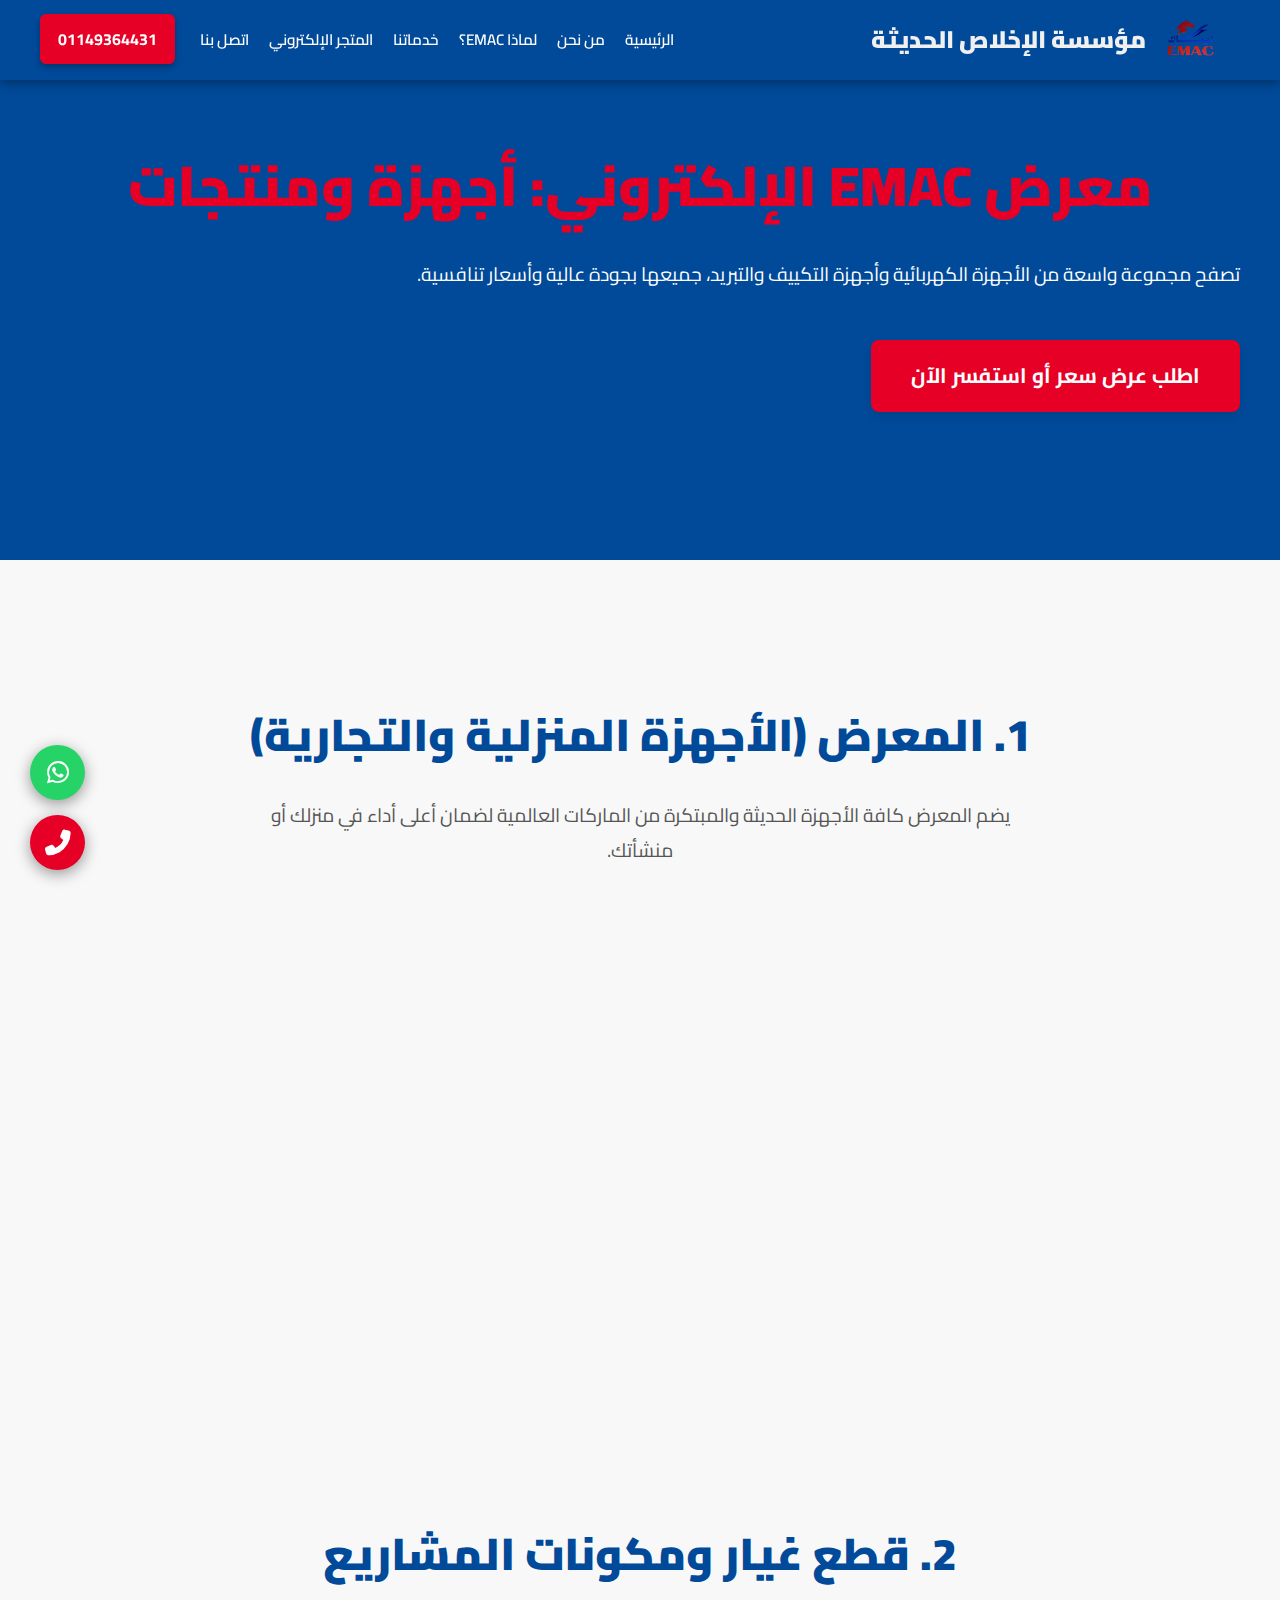
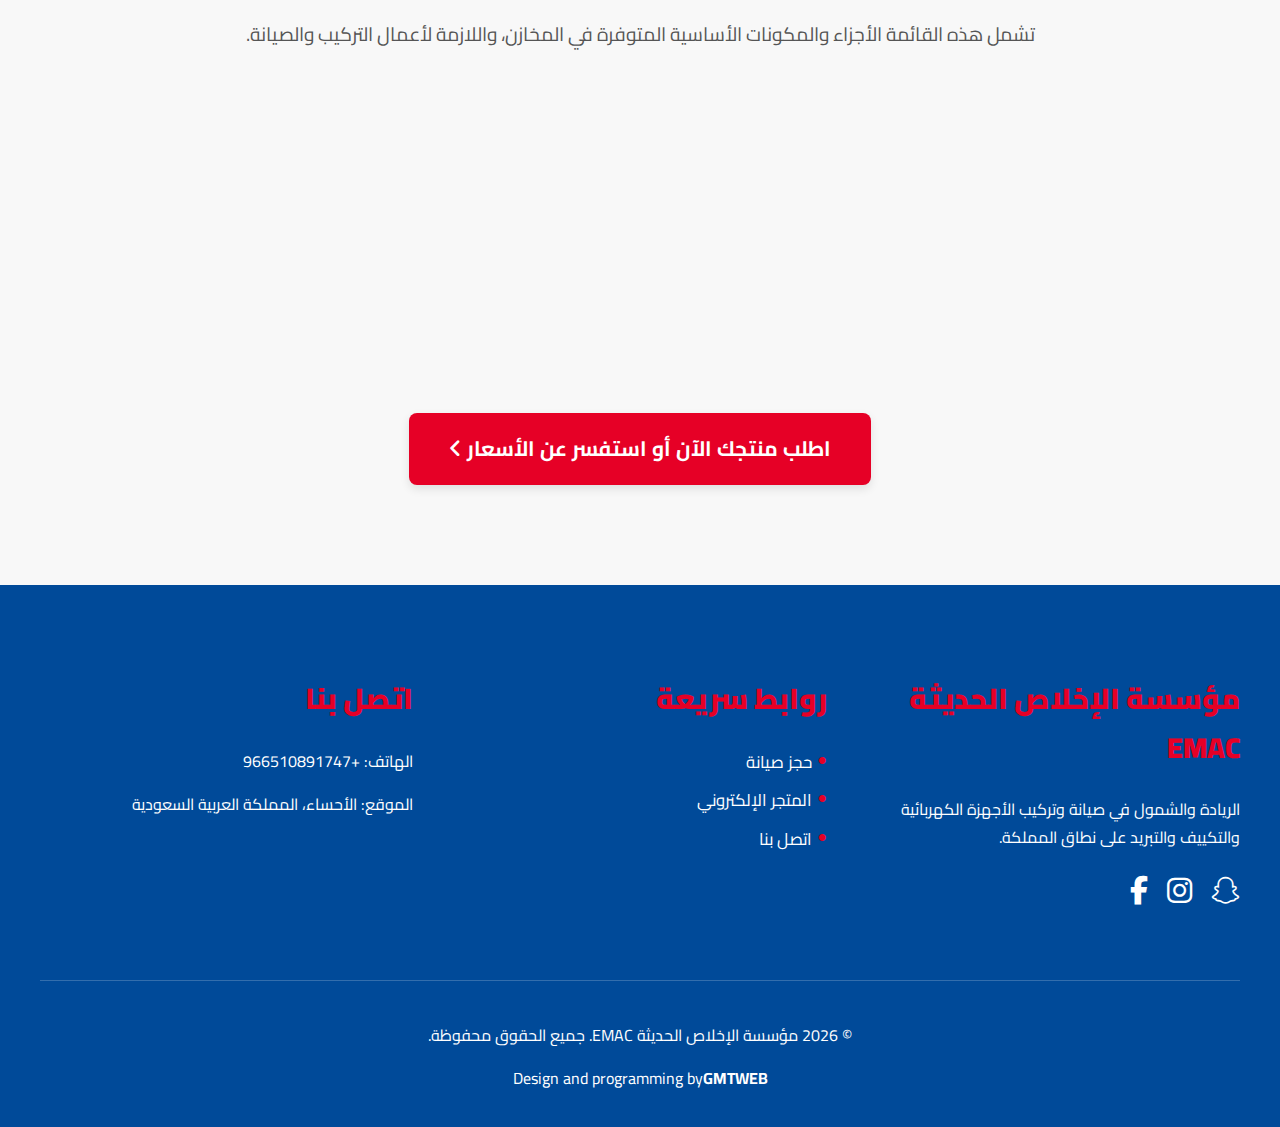
<file: store.html>
<!DOCTYPE html>
<html lang="ar" dir="rtl">
<head>
    <meta charset="UTF-8">
    <meta name="viewport" content="width=device-width, initial-scale=1.0">
    <title>متجر EMAC | معرض الأجهزة الكهربائية، التكييف، والتبريد</title>
    <meta name="description" content="متجر EMAC الإلكتروني يوفر جميع أنواع الأجهزة الكهربائية: مكيفات، ثلاجات، غسالات، شاشات عرض، أجهزة مطابخ، وغيرها. جودة عالية وأسعار تنافسية.">
    <meta name="keywords" content="معرض أجهزة كهربائية, بيع مكيفات, متجر ثلاجات, أسعار أجهزة كهربائية, EMAC منتجات, سخانات, أفران, غسالات">
    
    <link rel="stylesheet" href="emac_style.css">
    
    <!-- Google Fonts - Cairo -->
    <link rel="preconnect" href="https://fonts.googleapis.com">
    <link rel="preconnect" href="https://fonts.gstatic.com" crossorigin>
    <link href="https://fonts.googleapis.com/css2?family=Cairo:wght@400;700;900&display=swap" rel="stylesheet">

    <!-- Font Awesome (for icons) -->
    <link rel="stylesheet" href="https://cdnjs.cloudflare.com/ajax/libs/font-awesome/6.5.1/css/all.min.css">
</head>

<body>

   <header style="background-color: #004A99;">
        <div class="container">
            <div class="logo">
                <a href="#hero" class="logo-link">
                    <div class="logo-content">
                        <img src="images/emac_logo.png" alt="شعار EMAC - الإخلاص الحديثة" class="header-logo-img">
                        <span style="color: #f0f0f0;">مؤسسة الإخلاص الحديثة</span>
                    </div>
                </a>
            </div>

            <button class="hamburger-menu" aria-label="Toggle Navigation">
                <span class="bar"></span>
                <span class="bar"></span>
                <span class="bar"></span>
            </button>

            <div class="main-nav-wrapper">
                <nav>
                    <ul>
                        <li><a href="index.html">الرئيسية</a></li>
                        <li><a href="index.html#about">من نحن</a></li>
                        <li><a href="index.html#features">لماذا EMAC؟</a></li>
                        <li><a href="services.html">خدماتنا</a></li>
                        <li><a href="index.html#store">المتجر الإلكتروني</a></li>
                        <!-- <li><a href="automation.html">نظام  الإدارة</a></li> -->
                        <li><a href="index.html#contact">اتصل بنا</a></li>
                    </ul>
                </nav>
                <div class="contact-header">
                    <a href="tel:+201149364431" class="phone-number">01149364431</a>
                </div>
            </div>
        </div>
    </header>

    <main>
        <!-- HERO Section for Store Page -->
        <section id="store-content" class="page-section blue-bg hero-sub-page">
            <div class="container">
                <h1 style="color: var(--secondary-color);">معرض EMAC الإلكتروني: أجهزة ومنتجات</h1>
                <p style="color: white; font-size: 1.2em;">تصفح مجموعة واسعة من الأجهزة الكهربائية وأجهزة التكييف والتبريد، جميعها بجودة عالية وأسعار تنافسية.</p>
                <a href="index.html#contact" class="btn primary-btn large-btn" style="margin-top: 30px;"> اطلب عرض سعر أو استفسر الآن</a>
            </div>
        </section>

        <!-- Product Categories Detail -->
        <section id="product-detail" class="page-section light-bg">
            <div class="container">
                <h2>1. المعرض (الأجهزة المنزلية والتجارية)</h2>
                <p class="section-description">يضم المعرض كافة الأجهزة الحديثة والمبتكرة من الماركات العالمية لضمان أعلى أداء في منزلك أو منشأتك.</p>

                <div class="all-products-grid">
                    
                    <!-- مجموعة المكيفات والتبريد -->
                    <div class="product-group-card animate-on-scroll">
                        <i class="fas fa-snowflake icon"></i>
                        <h3>التكييف والتبريد</h3>
                        <ul>
                            <li><i class="fas fa-caret-left"></i> مكيفات</li>
                            <li><i class="fas fa-caret-left"></i> ثلاجات</li>
                            <li><i class="fas fa-caret-left"></i> فريزرات (مجمدات)</li>
                            <li><i class="fas fa-caret-left"></i> برادات</li>
                        </ul>
                    </div>

                    <!-- مجموعة أجهزة المطبخ -->
                    <div class="product-group-card animate-on-scroll">
                        <i class="fas fa-utensils icon"></i>
                        <h3>أجهزة المطبخ والطهي</h3>
                        <ul>
                            <li><i class="fas fa-caret-left"></i> أجهزة صناعة القهوة</li>
                            <li><i class="fas fa-caret-left"></i> أفران</li>
                            <li><i class="fas fa-caret-left"></i> ميكروويف</li>
                            <li><i class="fas fa-caret-left"></i> هيترات طبخ</li>
                        </ul>
                    </div>

                    <!-- مجموعة الغسيل والتسخين -->
                    <div class="product-group-card animate-on-scroll">
                        <i class="fas fa-bath icon"></i>
                        <h3>الغسيل والتسخين</h3>
                        <ul>
                            <li><i class="fas fa-caret-left"></i> غسالات</li>
                            <li><i class="fas fa-caret-left"></i> بويلرات</li>
                            <li><i class="fas fa-caret-left"></i> سخانات فورية</li>
                            <li><i class="fas fa-caret-left"></i> سخانات بويلر</li>
                        </ul>
                    </div>

                    <!-- مجموعة العرض والمراوح -->
                    <div class="product-group-card animate-on-scroll">
                        <i class="fas fa-tv icon"></i>
                        <h3>شاشات ومستلزمات أخرى</h3>
                        <ul>
                            <li><i class="fas fa-caret-left"></i> شاشات عرض</li>
                            <li><i class="fas fa-caret-left"></i> مراوح مختلفة</li>
                            <li><i class="fas fa-caret-left"></i> مكابس كهربائية</li>
                        </ul>
                    </div>
                </div>
            </div>
        </section>
        
        <section id="industrial-components" class="page-section">
            <div class="container">
                <h2>2. قطع غيار ومكونات المشاريع</h2>
                <p class="section-description">تشمل هذه القائمة الأجزاء والمكونات الأساسية المتوفرة في المخازن، واللازمة لأعمال التركيب والصيانة.</p>

                <div class="components-list-grid">
                    <div class="component-item animate-on-scroll">
                        <i class="fas fa-compress icon"></i>
                        <p>ضواغط (كمبروسرات) مختلفة</p>
                    </div>
                    <div class="component-item animate-on-scroll">
                        <i class="fas fa-bolt icon"></i>
                        <p>حماية جهد كهربائي</p>
                    </div>
                    <div class="component-item animate-on-scroll">
                        <i class="fas fa-fan icon"></i>
                        <p>لف موتورات</p>
                    </div>
                    <div class="component-item animate-on-scroll">
                        <i class="fas fa-microchip icon"></i>
                        <p>صمامات إلكترونية</p>
                    </div>
                    <div class="component-item animate-on-scroll">
                        <i class="fas fa-toolbox icon"></i>
                        <p>حاصدات مختلفة</p>
                    </div>
                </div>
                
                <div class="text-center" style="margin-top: 60px;">
                    <a href="index.html#contact" class="btn primary-btn large-btn">اطلب منتجك الآن أو استفسر عن الأسعار <i class="fas fa-angle-left"></i></a>
                </div>
            </div>
        </section>


        <!-- Fixed Contact Buttons -->
        <div class="fixed-contact-buttons">
            <a href="https://wa.me/966564133825" target="_blank" class="floating-btn whatsapp-btn" aria-label="تواصل واتساب">
                <i class="fab fa-whatsapp"></i>
            </a>
            <a href="tel:+966510891747" class="floating-btn phone-btn" aria-label="اتصال هاتفي">
                <i class="fas fa-phone-alt"></i>
            </a>
        </div>
    </main>

    <footer>
        <div class="container">
            <div class="footer-grid">
                
                <!-- العمود 1: معلومات عامة ومتابعة -->
                <div class="footer-col">
                    <h3>مؤسسة الإخلاص الحديثة EMAC</h3>
                    <p>الريادة والشمول في صيانة وتركيب الأجهزة الكهربائية والتكييف والتبريد على نطاق المملكة.</p> 
                    <div class="social-links">
                        <a href="https://www.snapchat.com/add/emac-aw3388" target="_blank" aria-label="Snapchat"><i class="fab fa-snapchat-ghost"></i></a>
                        <a href="https://www.instagram.com/emac3388/" target="_blank" aria-label="Instagram"><i class="fab fa-instagram"></i></a>
                        <a href="https://www.facebook.com/share/17FKKvL4oy/" target="_blank" aria-label="Facebook"><i class="fab fa-facebook-f"></i></a>
                    </div>
                </div>
                
                <!-- العمود 2: روابط سريعة -->
                <div class="footer-col">
                    <h3>روابط سريعة</h3>
                    <ul>
                        <li><a href="services.html">حجز صيانة</a></li>
                        <li><a href="#store-content">المتجر الإلكتروني</a></li>
                        <!-- <li><a href="automation.html">الأتمتة</a></li> -->
                        <li><a href="#contact-footer">اتصل بنا</a></li>
                    </ul>
                </div>
                
                <div class="footer-col" id="contact-footer">
                    <h3>اتصل بنا</h3>
                    <p>الهاتف: <a href="tel:+966510891747">+966510891747</a></p>
                    <p>الموقع: الأحساء، المملكة العربية السعودية</p> 
                </div>
                
            </div>
            <div class="copyright">
                <p>&copy; <span id="current-year"></span> مؤسسة الإخلاص الحديثة EMAC. جميع الحقوق محفوظة.</p>
  <p class="footer-note">Design and programming by<a
                        href="https://www.facebook.com/profile.php?id=100090592885243&mibextid=ZbWKwL"
                        target="_blank"><strong>GMTWEB</strong> </a> </p>            </div>
        </div>
    </footer>
    <script src="main.js"></script>
</body>
</html>
</file>
<file: emac_style.css>
/* Color Palette (New: Blue and Muted Gold/Orange) */
:root {
    --primary-color: #004A99; 
    --secondary-color: #E60026; 
    --accent-color: #CCCCCC; 
    --light-bg: #F8F8F8; 
    --dark-text: #333333;
    --light-text: #ffffff;
    --primary-darker: #003770;
}

/* Animation Keyframes */
@keyframes fadeInUp {
    from {
        opacity: 0;
        transform: translateY(50px); 
    }
    to {
        opacity: 1;
        transform: translateY(0); 
    }
}

/* General Setup */
body {
    font-family: 'Cairo', sans-serif;
    margin: 0;
    padding: 0;
    direction: rtl;
    text-align: right;
    background-color: var(--light-bg);
    color: var(--dark-text);
    line-height: 1.7;
    overflow-x: hidden;
    scroll-behavior: smooth;
}

.container {
    max-width: 1200px;
    margin: 0 auto;
    padding: 0 25px;
}

h1, h2, h3, h4 {
    color: var(--primary-color);
    margin-bottom: 25px;
    font-weight: 900; 
}
h1 { font-size: 3.5em; text-align: center; }
h2 { font-size: 2.8em; text-align: center; margin-bottom: 60px; }
h3 { font-size: 2.2em; }
p { margin-bottom: 20px; }
.section-description {
    text-align: center;
    max-width: 800px;
    margin: -35px auto 60px auto;
    font-size: 1.2em;
    color: #555;
    line-height: 1.8;
}
a {
    color: var(--primary-color);
    text-decoration: none;
    transition: color 0.3s ease, background-color 0.3s ease;
}
a:hover {
    color: var(--secondary-color);
}
.text-center { text-align: center; }

.animate-on-scroll {
    opacity: 0; 
    transition: opacity 0.5s ease-out, transform 0.5s ease-out; 
    transform: translateY(50px); 
}
.animate-on-scroll.is-visible {
    opacity: 1;
    transform: translateY(0); 
}


/* Header & Navigation */
header {
    background-color: transparent; 
    color: var(--light-text); 
    padding: 15px 0;
    position: fixed;
    width: 100%;
    top: 0;
    left: 0;
    right: 0;
    z-index: 1000;
    box-shadow: 0 4px 10px rgba(0,0,0,0.3);
    transition: all 0.4s ease; 
}
header.scrolled {
    background-color: var(--primary-color); 
    box-shadow: 0 4px 10px rgba(0,0,0,0.5);
    color: var(--light-text);
}
header .container {
    display: flex;
    justify-content: space-between;
    align-items: center;
}
.logo-content {
    display: flex;
    align-items: center;
        margin-right: 0;

}
.header-logo-img {
    height: 50px;
    width: auto;
    display: block;
    margin-left: 5px; 
}
.logo-content span {
    font-size: 1.5em;
    font-weight: 900;
    color: var(--light-text); 
    white-space: nowrap;
    transition: color 0.4s ease;

}

.main-nav-wrapper {
    display: flex;
    flex-direction: row;
    align-items: center;
    width: auto;
}
nav ul { display: flex; list-style: none; padding: 0; margin: 0; }
nav ul li a {
color: var(--light-text); 
    padding: 12px 10px; 
    font-weight: 600;
    font-size: 0.95em; 
    border-radius: 6px;
    white-space: nowrap;
    transition: all 0.4s ease;
}
nav ul li a:hover, nav ul li.active a {
    background-color: var(--secondary-color); 
    color: var(--light-text);
    transform: translateY(-2px);
    box-shadow: 0 4px 8px rgba(0,0,0,0.3);
}

.contact-header .phone-number {
    background-color: var(--secondary-color); 
    color: var(--light-text); 
    padding: 10px 18px; 
    border-radius: 6px;
    font-weight: bold;
    box-shadow: 0 3px 6px rgba(0,0,0,0.3);
    white-space: nowrap;
    margin-right: 15px;
    transition: background-color 0.3s ease;
}
.contact-header .phone-number:hover {
    background-color: #CC0000; 
    color: var(--light-text);
}
.contact-header .phone-number i {
    display: none; 
}

/* Sections General */
main { padding-top: 0; }
.page-section { padding: 100px 0; }
.light-bg { background-color: var(--light-bg); }
.blue-bg { background-color: var(--primary-color); }

/* Buttons */
.btn {
    display: inline-block;
    padding: 15px 35px;
    border-radius: 8px;
    font-weight: 700;
    font-size: 1.2em;
    box-shadow: 0 4px 10px rgba(0,0,0,0.1);
    transition: background-color 0.3s ease, transform 0.2s ease;
}
.primary-btn {
    background-color: var(--secondary-color); 
    color: var(--light-text); 
}
.primary-btn:hover {
    background-color: #CC0000; 
    color: var(--light-text); 
    transform: translateY(-2px);
    text-decoration: none;
}
.secondary-btn {
    background-color: var(--primary-color);
    color: var(--light-text);
    border: 2px solid var(--primary-color);
    margin-right: 15px;
}
.secondary-btn:hover {
    background-color: var(--primary-darker); 
    transform: translateY(-2px);
    text-decoration: none;
}
.large-btn {
    padding: 18px 40px;
    font-size: 1.3em;
}

/* Hero Section */
#hero {
    background-image: 
        url('images/ChatGPT\ Image\ Nov\ 20\,\ 2025\,\ 12_53_30\ AM.png'); 
        
    background-size: cover;
    background-position: center;
    color: var(--light-text); 
    padding: 120px 0;
    display: flex;
    align-items: center;
    justify-content: center;
    min-height: 80vh;
}
#hero h1 {
    color: var(--light-text); 
    font-size: 4.5em;
    line-height: 1.1;
    text-shadow: 1px 1px 3px rgba(0,0,0,0.5); 
}
#hero p {
    color: var(--light-text);
    text-shadow: 1px 1px 3px rgba(0,0,0,0.5);
}
.hero-actions {
    margin-top: 40px;
}
.hero-sub-page {
    min-height: 40vh !important; 
    padding: 100px 0 !important;
}

/* About Section */
.about-content {
    display: flex;
    align-items: flex-start; 
    gap: 40px;
    direction: rtl;
}
.about-content > div { flex: 1; }
.about-image {
    max-width: 45%; 
    height: auto;
    border-radius: 12px;
    box-shadow: 0 10px 30px rgba(0, 0, 0, 0.1);
}
.about-content ul {
    list-style: none;
    padding: 0;
}
.about-content ul li {
    font-size: 1.1em;
    margin-bottom: 10px;
}
.about-content ul li i {
    color: var(--secondary-color);
    margin-left: 10px;
}

/* Features Section (لماذا EMAC؟) */
.features-grid {
    display: grid;
    grid-template-columns: repeat(4, 1fr);
    gap: 30px;
    text-align: center;
}
#features .feature-item {
    background-color: #ffffff;
    padding: 30px;
    border-radius: 12px;
    border-bottom: 4px solid var(--primary-color);
    box-shadow: 0 5px 15px rgba(0,0,0,0.05);
    transition: all 0.3s ease;
}
#features .feature-item:hover {
    border-color: var(--secondary-color);
    transform: translateY(-5px);
    box-shadow: 0 10px 25px rgba(0,0,0,0.1);
}
#features .feature-item .icon {
    font-size: 3em;
    color: var(--secondary-color);
    margin-bottom: 15px;
    display: block;
}

/* Services Section */
.services-grid {
    display: grid;
    grid-template-columns: repeat(3, 1fr);
    gap: 30px;
    text-align: center;
}
.service-item {
    padding: 30px;
    border-radius: 12px;
    border: 1px solid var(--accent-color);
    background-color: #ffffff;
    box-shadow: 0 5px 15px rgba(0,0,0,0.05);
    transition: all 0.3s ease;
}
.service-item:hover {
    transform: translateY(-5px);
    box-shadow: 0 10px 25px rgba(0,0,0,0.1);
    border-color: var(--secondary-color);
}
.service-item .icon {
    font-size: 3.5em;
    color: var(--secondary-color);
    margin-bottom: 15px;
    display: block;
}

/* Services Page Specific Styles (services.html) */
.services-list-grid {
    display: grid;
    grid-template-columns: repeat(2, 1fr); 
    gap: 30px;
}
.service-detail-card {
    padding: 30px;
    border-radius: 12px;
    background-color: #ffffff;
    box-shadow: 0 5px 15px rgba(0,0,0,0.08);
    border-top: 4px solid var(--secondary-color); 
    transition: transform 0.3s ease, box-shadow 0.3s ease;
}
.service-detail-card:hover {
    transform: translateY(-5px);
    box-shadow: 0 10px 25px rgba(0,0,0,0.15);
}
.service-detail-card h3 {
    color: var(--primary-color); 
    margin-bottom: 20px;
    font-size: 1.8em;
}
.service-detail-card .icon {
    font-size: 2.5em;
    color: var(--primary-color); 
    margin-bottom: 15px;
    float: left; 
    margin-left: 15px;
}
.service-detail-card ul {
    list-style: none; 
    padding: 0;
    margin-top: 15px;
}
.service-detail-card ul li {
    font-size: 1.05em;
    margin-bottom: 8px;
    padding-right: 20px; 
    position: relative;
    text-align: right;
}
.service-detail-card ul li::before {
    content: "\2022"; 
    color: var(--secondary-color); 
    position: absolute;
    right: 0;
    font-size: 1.2em; 
    line-height: 1;
    font-weight: 900;
}
.service-detail-card ul li i { 
    display: none;
}

/* Store Section */
.product-categories-grid {
    display: grid;
    grid-template-columns: repeat(3, 1fr);
    gap: 20px;
    margin-top: 40px;
}
.category-card {
    padding: 25px;
    background-color: var(--light-bg);
    border-radius: 8px;
    text-align: center;
    font-weight: 700;
    font-size: 1.2em;
    box-shadow: 0 2px 8px rgba(0,0,0,0.05);
    border-bottom: 4px solid var(--primary-color);
    transition: all 0.3s ease;
}
.category-card:hover {
    border-color: var(--secondary-color);
    transform: scale(1.03);
}

/* Store Page Specific Styles (store.html) */
.all-products-grid {
    display: grid;
    grid-template-columns: repeat(4, 1fr); 
    gap: 30px;
    margin-top: 40px;
}
.product-group-card {
    padding: 25px;
    border-radius: 12px;
    background-color: #ffffff;
    box-shadow: 0 5px 15px rgba(0,0,0,0.08);
    border-top: 4px solid var(--primary-color);
    transition: transform 0.3s ease, box-shadow 0.3s ease, border-top-color 0.3s ease;
}
.product-group-card:hover {
    transform: translateY(-5px);
    box-shadow: 0 10px 25px rgba(0,0,0,0.15);
    border-top-color: var(--secondary-color); 
}
.product-group-card h3 {
    color: var(--primary-color);
    font-size: 1.5em;
    margin-bottom: 15px;
}
.product-group-card .icon {
    font-size: 2em;
    color: var(--secondary-color);
    margin-left: 10px;
}
.product-group-card ul {
    list-style: none;
    padding: 0;
    margin: 0;
}
.product-group-card ul li {
    font-size: 1em;
    margin-bottom: 8px;
    color: var(--dark-text);
}
.product-group-card ul li i {
    color: var(--secondary-color); 
    margin-left: 8px;
}
.components-list-grid {
    display: grid;
    grid-template-columns: repeat(2, 1fr); 
    gap: 20px;
    margin-top: 40px;
    max-width: 800px;
    margin-left: auto;
    margin-right: auto;
}
.component-item {
    background-color: #ffffff;
    padding: 20px;
    border-radius: 8px;
    box-shadow: 0 2px 8px rgba(0,0,0,0.08);
    display: flex;
    align-items: center;
}
.component-item .icon {
    font-size: 1.5em;
    color: var(--primary-color);
    margin-left: 15px;
}
.component-item p {
    margin: 0;
    font-weight: 600;
}

/* Coverage Area Section */
.coverage-details {
    max-width: 700px;
    margin: 0 auto;
    text-align: center;
}
.coverage-details h3 {
    color: var(--secondary-color);
    border-bottom: 2px dashed var(--accent-color);
    padding-bottom: 10px;
}
.coverage-details ul {
    list-style: none;
    padding: 0;
    display: flex;
    justify-content: center;
    flex-wrap: wrap;
    gap: 20px;
}
.coverage-details ul li {
    font-size: 1.2em;
    font-weight: 700;
    color: var(--primary-color);
}
.coverage-details ul li i {
    color: var(--secondary-color);
    margin-left: 8px;
}
.coverage-details .note {
    margin-top: 30px;
    font-style: italic;
    color: #888;
}
.map-container {
    margin-top: 50px;
}
.map-container h3 {
    color: var(--primary-color);
    margin-bottom: 25px;
}
.map-container iframe {
    max-width: 100%;
}


/* Automation Section */
#automation h2, #automation p {
    text-align: center;
}
.automation-features-grid {
    display: grid;
    grid-template-columns: repeat(3, 1fr);
    gap: 30px;
    text-align: center;
    margin-top: 40px;
}
.feature-card {
    background-color: var(--light-bg);
    padding: 30px;
    border-radius: 12px;
    box-shadow: 0 5px 15px rgba(0,0,0,0.15);
}
.feature-card h3 { color: var(--primary-color); }
.feature-card .icon {
    font-size: 3em;
    color: var(--secondary-color);
    margin-bottom: 15px;
}
/* Automation Page Styles (automation.html) */
.workflow-steps-grid {
    display: grid;
    grid-template-columns: repeat(5, 1fr); 
    gap: 20px;
    margin-top: 40px;
    text-align: center;
}
.workflow-step {
    padding: 20px;
    border-radius: 8px;
    background-color: #ffffff;
    box-shadow: 0 3px 10px rgba(0,0,0,0.1);
    border-bottom: 3px solid var(--primary-color);
}
.workflow-step .step-number {
    display: block;
    width: 40px;
    height: 40px;
    line-height: 40px;
    background-color: var(--secondary-color);
    color: var(--light-text);
    font-size: 1.2em;
    font-weight: 700;
    border-radius: 50%;
    margin: 0 auto 15px auto;
}
.workflow-step h3 {
    font-size: 1.3em;
    margin-bottom: 10px;
}
.workflow-step p {
    font-size: 0.95em;
    line-height: 1.5;
}
.app-showcase-grid {
    display: grid;
    grid-template-columns: repeat(2, 1fr);
    gap: 30px;
    margin-top: 40px;
}
.app-card {
    padding: 35px;
    border-radius: 12px;
    background-color: var(--light-bg);
    text-align: center;
    box-shadow: 0 5px 15px rgba(0,0,0,0.1);
}
.app-card .btn {
    margin-top: 20px;
}


/* Contact Us Section - Styles */
.contact-grid {
    display: flex;
    gap: 40px;
    align-items: flex-start;
}
.contact-info {
    flex: 1;
    background-color: var(--light-bg);
    padding: 35px;
    border-radius: 12px;
    box-shadow: 0 5px 15px rgba(0,0,0,0.1);
}
.contact-form {
    flex: 1.5;
    background-color: #ffffff;
    padding: 35px;
    border-radius: 12px;
    box-shadow: 0 5px 15px rgba(0,0,0,0.1);
}
.contact-info h3, .contact-form h3 {
    color: var(--primary-color);
    border-bottom: 3px solid var(--secondary-color);
    padding-bottom: 10px;
    margin-bottom: 25px;
    font-size: 1.8em;
}
.contact-info p i {
    color: var(--secondary-color);
    margin-left: 10px;
}
.social-links-contact a {
    font-size: 1.8em;
    margin-left: 15px;
    color: var(--primary-color);
}
.social-links-contact a:hover {
    color: var(--secondary-color);
}
/* تنسيق نموذج الحجز */
.contact-form .form-group {
    margin-bottom: 25px;
}
.contact-form label {
    display: block;
    font-size: 1.1em;
    font-weight: 600;
    color: var(--primary-color);
    margin-bottom: 8px;
}
.contact-form input[type="text"],
.contact-form input[type="tel"],
.contact-form input[type="email"],
.contact-form textarea,
.contact-form select {
    width: 100%;
    padding: 14px; 
    border: 1px solid var(--accent-color);
    border-radius: 6px;
    box-sizing: border-box;
    font-family: 'Cairo', sans-serif;
    font-size: 1em;
    transition: border-color 0.3s ease;
    margin-bottom: 5px; 
    
    -webkit-appearance: none; 
    -moz-appearance: none;
    appearance: none;
    
    background-image: none;
    padding-right: 14px; 
}
.contact-form input:focus,
.contact-form textarea:focus,
.contact-form select:focus {
    border-color: var(--secondary-color);
    outline: none;
}
.form-group.select-wrapper {
    position: relative;
}
.form-group.select-wrapper::after {
    content: "\f0d7"; 
    font-family: "Font Awesome 6 Free";
    font-weight: 900;
    position: absolute;
    top: 50%;
    transform: translateY(calc(-50% + 5px)); 
    left: 20px; 
    color: var(--primary-color);
    pointer-events: none; 
    font-size: 1.2em;
}

.btn-submit {
    width: 100%;
    background-color: var(--secondary-color);
    color: var(--light-text);
    padding: 18px 25px; 
    font-size: 1.2em;
    font-weight: 700;
    border: none;
    border-radius: 8px;
    box-shadow: 0 4px 10px rgba(0, 0, 0, 0.2); 
    cursor: pointer;
    transition: background-color 0.3s ease, transform 0.2s ease;
}

.btn-submit:hover {
    background-color: #CC0000; 
    transform: translateY(-2px);
}


/* Footer */
footer {
    background-color: var(--primary-color); 
    color: var(--light-text); 
    padding: 60px 0 25px 0;
}

.footer-grid {
    display: grid;
    grid-template-columns: repeat(3, 1fr); 
    gap: 40px;
    padding-bottom: 40px;
}
footer h3 {
    color: var(--secondary-color); 
    font-size: 1.8em;
    margin-bottom: 25px;
    position: relative;
    padding-bottom: 0; 
}
footer h3::after {
    content: none;
}
footer p {
    color: var(--light-text); 
    font-size: 1em;
    margin-bottom: 10px;
}
footer a {
    color: var(--light-text);
}
footer a:hover {
    color: var(--secondary-color); 
}
.footer-col ul {
    list-style: none;
    padding: 0;
}
.footer-col ul li {
    margin-bottom: 10px;
    font-size: 1.05em;
    padding-right: 15px; 
    position: relative;
}
.footer-col ul li::before {
    content: "\2022"; 
    font-family: Arial, sans-serif;
    font-weight: normal;
    color: var(--secondary-color); 
    position: absolute;
    right: 0;
    font-size: 1.5em;
    line-height: 1;
}
.social-links {
    margin-top: 15px;
}
.social-links a {
    font-size: 1.8em;
    margin-left: 15px;
    color: var(--light-text); 
}
.social-links a:hover {
    color: var(--secondary-color);
}
.copyright {
    text-align: center;
    border-top: 1px solid rgba(255, 255, 255, 0.2); 
    padding-top: 25px;
    margin-top: 25px;
}
.copyright p, .footer-note {
    color: var(--light-text);
}
.footer-note {
    color: var(--secondary-color);
}


/* Fixed Contact Buttons */
.fixed-contact-buttons {
    position: fixed;
    bottom: 30px;
    left: 30px; 
    right: auto;
    z-index: 1001;
    display: flex;
    flex-direction: column; 
    gap: 15px; 
}
.floating-btn {
    display: flex;
    justify-content: center;
    align-items: center;
    width: 55px; 
    height: 55px;
    border-radius: 50%; 
    box-shadow: 0 4px 15px rgba(0, 0, 0, 0.4); 
    font-size: 1.6em;
    color: var(--light-text);
    transition: all 0.3s ease-in-out;
}
.whatsapp-btn { background-color: #25d366; } 
.phone-btn { background-color: var(--secondary-color); } 
.whatsapp-btn:hover { transform: scale(1.1); }
.phone-btn:hover { background-color: #A00010; transform: scale(1.1); }


/* Media Queries */
@media (max-width: 992px) {
    /* Mobile Nav Styles */
    header { 
        background-color: var(--primary-color) !important; 
        box-shadow: 0 4px 10px rgba(0,0,0,0.5); 
    }
    nav {
        width: 100%;
        padding: 0; 
        box-sizing: border-box;
    }
    .main-nav-wrapper { right: -100%; }
    .hamburger-menu { display: block; }
    .logo-content span { color: var(--light-text); font-size: 1.2em;
        margin-right: 0; }
    nav ul li a { color: var(--light-text); }
    nav ul li a:hover, nav ul li.active a { background-color: var(--secondary-color); color: var(--light-text); }

    /* General Grid adjustments */
    .features-grid, .services-grid, .product-categories-grid, .automation-features-grid, .services-list-grid, .app-showcase-grid {
        grid-template-columns: repeat(2, 1fr); 
        gap: 20px;
    }
    .features-grid { grid-template-columns: repeat(2, 1fr); }
    
    /* Other mobile adjustments */
    .hero-actions { text-align: center; }
    .secondary-btn { margin-right: 0; margin-top: 15px; }
    .about-content { flex-direction: column; text-align: center; }
    .about-image { max-width: 80%; margin: 20px auto; order: -1; }
    .contact-grid { flex-direction: column; }
    .contact-info, .contact-form { width: 90%; max-width: 500px; margin: 20px auto; }
    .footer-grid { grid-template-columns: 1fr; gap: 30px; text-align: center; }
    .footer-col h3 { text-align: center; }
    .footer-col ul { width: auto; margin: 0; }
    .footer-col ul li { text-align: center; padding-right: 0; }
    .footer-col ul li::before { position: static; margin-left: 5px; display: inline-block; }
    
    .services-list-grid { grid-template-columns: 1fr; }
}

@media (max-width: 576px) {
header{
    background-color: var(--primary-color);
}
 #hero {
        min-height: 85vh !important; 
        padding: 120px 0 120px 0;
    }
    
    h1 { 
        font-size: 2em !important;
        line-height: 1.2;
    }
    
  
    #hero h1 {
        font-size: 2em !important; 
    }
    
    h2 { font-size: 2em; margin-bottom: 40px; }   
    /* Single Column for Grids */
    .features-grid, .services-grid, .product-categories-grid, .automation-features-grid, .services-list-grid, .app-showcase-grid {
        grid-template-columns: 1fr; 
        gap: 15px;
    }
    
    .btn { padding: 12px 25px; font-size: 1.1em; }
    .large-btn { padding: 15px 30px; font-size: 1.2em; }
    
    .contact-header .phone-number { margin-right: 0; }
    
    .about-image { max-width: 100%; }
    #contact .container {
        padding: 0 20px; 
    }
    
    .contact-grid {
        flex-direction: column; 
        gap: 20px;
    }
    
    .contact-form, .contact-info {
        width: 100%;
        box-sizing: border-box;
        margin: 0 auto; 
    }
    
    .contact-info {
        text-align: center; 
    }
    .contact-info h3 {
        text-align: center;
    }
    .social-links-contact {
        display: flex;
        justify-content: center; 
        margin-top: 15px;
        padding-bottom: 5px;
    }
    .social-links-contact a {
        margin: 0 8px;
    }
    
    .contact-info p {
        text-align: center;
        justify-content: center;
        display: flex; 
        align-items: center;
    }
    #contact {
        padding-bottom: 120px; 
    }
    .workflow-step h3 { font-size: 1.2em; margin-bottom: 5px; } 
    .workflow-step p { font-size: 0.85em; } 
    .workflow-steps-grid {
        grid-template-columns: 1fr;
        gap: 15px;
    }
    .workflow-step {
        text-align: center;
        padding: 15px;
    }
    .workflow-step .step-number {
        margin: 0 auto 10px auto; 
    }
    .features-grid, 
    .services-grid, 
    .product-categories-grid, 
    .automation-features-grid, 
    .services-list-grid, 
    .app-showcase-grid,
    .all-products-grid,      
    .components-list-grid {  
        grid-template-columns: 1fr !important; 
        gap: 20px; 
    }
}



/* Hamburger Menu (Standard) */
.hamburger-menu { 
    display: none; 
    background: none;
    border: none;
    cursor: pointer;
    padding: 10px;
    z-index: 1002; 
}
.hamburger-menu .bar {
    display: block;
    width: 25px;
    height: 3px;
    margin: 5px 0;
background-color: var(--light-text); 
    border-radius: 5px;
    transition: all 0.3s ease-in-out;
}

/* Main Navigation Wrapper - Mobile View */
@media (max-width: 992px) {
    .hamburger-menu.open .bar:nth-child(1) {
        transform: translateY(8px) rotate(-45deg);
        background-color: var(--secondary-color); 
    }
    .hamburger-menu.open .bar:nth-child(2) {
        opacity: 0;
    }
    .hamburger-menu.open .bar:nth-child(3) {
        transform: translateY(-8px) rotate(45deg);
        background-color: var(--secondary-color);
    }
    
    nav {
        width: 100%;
        padding: 0; 
    }
   
    nav ul li {
        margin: 0;
        width: 100%;
        border-bottom: 1px solid rgba(255, 255, 255, 0.1); 
    }
    nav ul li a {
        color: var(--light-text);
        padding: 18px 25px; 
        display: block;
        transition: background-color 0.3s ease;
    }
    nav ul li a:hover, nav ul li.active a {
        background-color: var(--primary-darker); 
        transform: none;
    }
    nav ul li.active a {
        background-color: var(--primary-darker);
    }
    
    .contact-header {
        margin-top: 50px;
        padding: 0 25px;
    }
    header .container {
        padding: 5px 25px;
        justify-content: space-between; 
    }
    
    .logo-content span {
        font-size: 1.2em; 
    }
    
    .hamburger-menu {
        margin-right: auto;
        display: block; 
    }
    
    .main-nav-wrapper {
        position: fixed;
        top: 0;
        right: -100%; 
        width: 75%;
        max-width: 350px;
        height: 100vh;
        background-color: var(--primary-color); 
        box-shadow: -4px 0 10px rgba(0, 0, 0, 0.4);
        transition: right 0.3s ease-in-out; 
        z-index: 1001;
        
        flex-direction: column;
        justify-content: flex-start;
        align-items: flex-start;
        padding-top: 80px;
    }
    
    .main-nav-wrapper.open {
        right: 0; 
    }

    nav {
        width: 100%;
        padding: 0 20px;
    }
    nav ul {
        flex-direction: column;
        text-align: right;
        width: 100%;
    }
    nav ul li {
        width: 100%;
        margin: 0; 
        border-bottom: 1px solid rgba(255, 255, 255, 0.1); 
    }
    nav ul li a {
        color: var(--light-text);
        padding: 18px 5px;
        display: block;
        background: none;
        width: 100%;
        box-sizing: border-box;
    }
    nav ul li a:hover, nav ul li.active a {
        background-color: var(--primary-darker); 
        transform: none;
    }
    
    .contact-header {
        margin-top: 50px; 
        padding: 0 20px; 
        width: 100%;
        box-sizing: border-box;
        
        display: flex;
        justify-content: center; 
        align-items: center;
    }
    .contact-header .phone-number {
        width: 90%; 
        max-width: 300px;
        text-align: center;
        padding: 15px 18px;
        margin: 0; 
    }
    
    .hamburger-menu.open .bar:nth-child(1) {
        transform: translateY(8px) rotate(-45deg);
        background-color: var(--secondary-color); 
    }
    .hamburger-menu.open .bar:nth-child(2) {
        opacity: 0;
    }
    .hamburger-menu.open .bar:nth-child(3) {
        transform: translateY(-8px) rotate(45deg);
        background-color: var(--secondary-color);
    }
    
    header .contact-header {
        display: none;
    }
    
    .main-nav-wrapper .contact-header {
        display: block;
    }
    h2 { font-size: 2em; }
    .workflow-step h3 { font-size: 1.2em; margin-bottom: 5px; } 
    .workflow-step p { font-size: 0.85em; }
}

@media (max-width: 576px) {
    h1 { 
        font-size: 1.8em !important; 
        line-height: 1.2;
    }
    header .container {
        padding: 5px 25px;
        justify-content: space-between; 
    }
    #hero h1 {
        font-size: 1.8em !important; 
    }
    
    h2 { font-size: 2em; margin-bottom: 40px; }   
    
    .large-btn { 
        padding: 12px 25px; 
        font-size: 1.1em; 
    }
    
}



/* Detailed Booking Form adjustments */
.contact-form.detailed-booking-form {
    max-width: 650px; 
    margin: 0 auto;
    padding: 35px;
    background-color: #ffffff;
    box-shadow: 0 5px 20px rgba(0,0,0,0.1);
}

.contact-form.detailed-booking-form h3 {
    text-align: center;
    border-bottom: 3px solid var(--secondary-color);
    padding-bottom: 10px;
    margin-bottom: 30px;
}

.contact-form.detailed-booking-form textarea {
    resize: vertical;
}

/* Media Query for Mobile (576px) */
@media (max-width: 576px) {
    
    .contact-form.detailed-booking-form {
        padding: 25px 15px; 
    }
}

.automation-note {
    text-align: center;
    font-size: 0.9em;
    font-weight: 500;
    color: #555; 
    margin-top: 20px;
    padding: 10px;
    border: 1px dashed var(--accent-color); 
    border-radius: 6px;
    background-color: var(--light-bg);
}

.about-vision-list {
    list-style: disc;
    padding: 0 25px;
    margin-bottom: 30px; 
    margin-top: 10px;
    font-size: 1.05em;
}
.about-vision-list li {
    margin-bottom: 8px;
    line-height: 1.4;
}

/* ------------------------------------- */
/* Media Query for Mobile (576px) */
/* ------------------------------------- */
@media (max-width: 576px) {

    .about-content h3 {
        font-size: 1.4em !important; 
        text-align: right;
    }
    
    .about-vision-list {
        padding: 0 15px; 
        margin-right: 0;
    }
    
    .about-content p {
         font-size: 0.95em; 
         text-align: justify; 
    }
}



/* Step 2 - Calendar View (محاكاة) */
.calendar-view .calendar-and-slots-wrapper {
    display: flex;
    justify-content: space-between;
    gap: 30px;
    margin-bottom: 30px;
}
.calendar-box, .time-slots-box {
    flex: 1;
    padding: 20px;
    border-radius: 8px;
    background-color: var(--light-bg);
}
.calendar-box h4, .time-slots-box h4 {
    color: var(--primary-color);
    text-align: center;
    margin-bottom: 20px;
    font-size: 1.4em;
}
.calendar-grid {
    display: grid;
    grid-template-columns: repeat(7, 1fr);
    gap: 10px;
    text-align: center;
}
.calendar-grid span {
    padding: 10px 5px;
    border-radius: 4px;
    font-weight: 700;
    cursor: pointer;
    background-color: #fff;
    border: 1px solid #ddd;
}
.calendar-grid span.available {
    background-color: #e6e6e6;
}

.time-slot {
    display: block;
    width: 100%;
    padding: 12px;
    margin-bottom: 10px;
    border: 1px solid var(--primary-color);
    background-color: #fff;
    color: var(--primary-color);
    font-weight: 700;
    border-radius: 6px;
    cursor: pointer;
    transition: all 0.2s;
}
.time-slot.active-slot, .time-slot:hover {
    background-color: var(--secondary-color);
    color: var(--light-text);
    border-color: var(--secondary-color);
}
.step-navigation-buttons {
    text-align: center;
    margin-top: 30px;
}
.step-navigation-buttons .btn {
    margin: 0 5px;
}

.calendar-grid span.selected-day, .calendar-grid span:hover {
    background-color: var(--primary-color) !important;
    color: var(--light-text);
}

.time-slot.selected-slot {
    background-color: var(--secondary-color);
    color: var(--light-text);
    border-color: var(--secondary-color);
}
/* Mobile Adjustments for Step 2 */
@media (max-width: 768px) {
    .calendar-view .calendar-and-slots-wrapper {
        flex-direction: column;
    }
}


/* Progress Bar Style */
.booking-progress-bar {
    display: flex;
    justify-content: space-between;
    align-items: center;
    position: relative;
    max-width: 800px;
    margin: 0 auto 50px auto;
    background: #e0e0e0; 
    height: 8px;
    border-radius: 4px;
}
.booking-progress-bar .step {
    width: 25%;
    text-align: center;
    position: relative;
    font-weight: 700;
    color: #888;
    font-size: 0.9em;
    padding-top: 25px;
    transition: color 0.4s ease;
}
.booking-progress-bar .step.active {
    color: var(--primary-color);
}
/* Circle indicator for active step */
.booking-progress-bar .step::before {
    content: '';
    display: block;
    width: 20px;
    height: 20px;
    background: #fff;
    border: 4px solid #888;
    border-radius: 50%;
    position: absolute;
    top: -6px;
    right: 50%;
    transform: translateX(50%);
    z-index: 10;
    transition: all 0.4s ease;
}
.booking-progress-bar .step.active::before {
    background: var(--primary-color);
    border-color: var(--primary-color);
}
.progress-line {
    height: 100%;
    background-color: var(--primary-color);
    position: absolute;
    top: 0;
    right: 0;
    border-radius: 4px;
    transition: width 0.4s ease;
}

/* Mobile Adjustments for Progress Bar */
@media (max-width: 576px) {
    .booking-progress-bar {
        padding: 0 10px;
        margin-bottom: 30px;
    }
    .booking-progress-bar .step {
        font-size: 0.75em;
        padding-top: 20px;
    }
    .booking-progress-bar .step::before {
        width: 16px;
        height: 16px;
        border-width: 3px;
    }
}


.about-vision-list li {
    position: relative;
    padding-right: 15px; 
    margin-bottom: 10px;
    line-height: 1.6;
    font-size: 1.05em;
    display: flex; 
    align-items: flex-start;
}

.about-vision-list li i {
    color: var(--secondary-color); 
    margin-left: 15px; 
    margin-top: 3px; 
    font-size: 1.1em;
    flex-shrink: 0; 
}


@media (max-width: 576px) {
    
    .about-vision-list li {
        font-size: 0.95em; 
        line-height: 1.5;
        margin-bottom: 8px;
        padding-right: 10px; 
    }
    
    .about-vision-list li i {
        margin-left: 10px; 
    }
}


@media (max-width: 576px) {
    
    #app-promo .container {
        padding: 50px 20px; 
    }
    
    #app-promo h2 {
        font-size: 1.8em; 
        line-height: 1.3;
    }
    
    #app-promo .section-description {
        font-size: 1em !important;
        margin-bottom: 20px !important;
        line-height: 1.5;
    }
    
    .app-download-links {
        flex-direction: column; 
        gap: 15px !important;
    }
    
    .app-download-links a {
        font-size: 1.1em;
        padding: 15px 25px; 
        width: 100%; 
        box-sizing: border-box; 
    }
    
}
</file>
